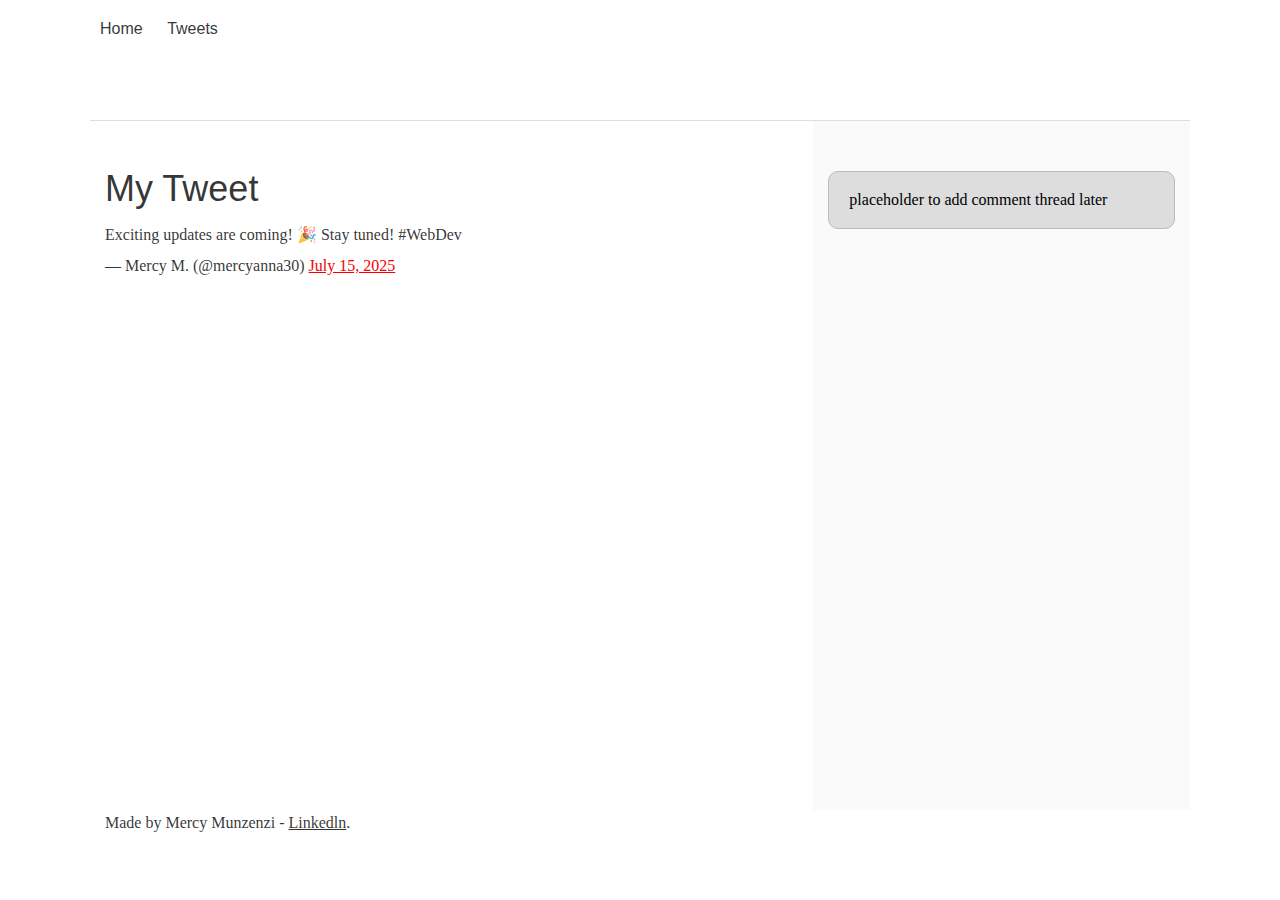
<file: css_basic/tweets.html>
<!DOCTYPE html>
<html lang="en">
<head>
  <meta charset="utf-8">
  <meta name="viewport" content="width=device-width, initial-scale=1.0">
  <title>Personal Portfolio</title>
  <link href="base.css" rel="stylesheet">
  <link href="styles.css" rel="stylesheet">
</head>
<body class="works_on_smartphone" >

  <header>
    <ul>
      <li><a href="index.html">Home</a></li>
      <li><a href="tweets.html">Tweets</a></li>
    </ul>
  </header>

  <main>
    <article>
      <h1>My Tweet</h1>

      <!-- Embedded Tweet -->
      <blockquote class="twitter-tweet">
        <p lang="en" dir="ltr">Exciting updates are coming! 🎉 Stay tuned! #WebDev</p>
        &mdash; Mercy M. (@mercyanna30) 
        <a href="https://x.com/mercyanna30/status/1943024006044495917">July 15, 2025</a>
      </blockquote>
      <script async src="https://platform.twitter.com/widgets.js" charset="utf-8"></script>
    </article>

    <aside>
      <p id="comment">placeholder to add comment thread later</p>
    </aside>
  </main>

  <footer>
    <p>Made by Mercy Munzenzi - <a href="https://www.linkedin.com/in/mercy-munzenzi-183056362/" target="_blank">Linkedln</a>.</p>
  </footer>

</body>
</html>
</file>
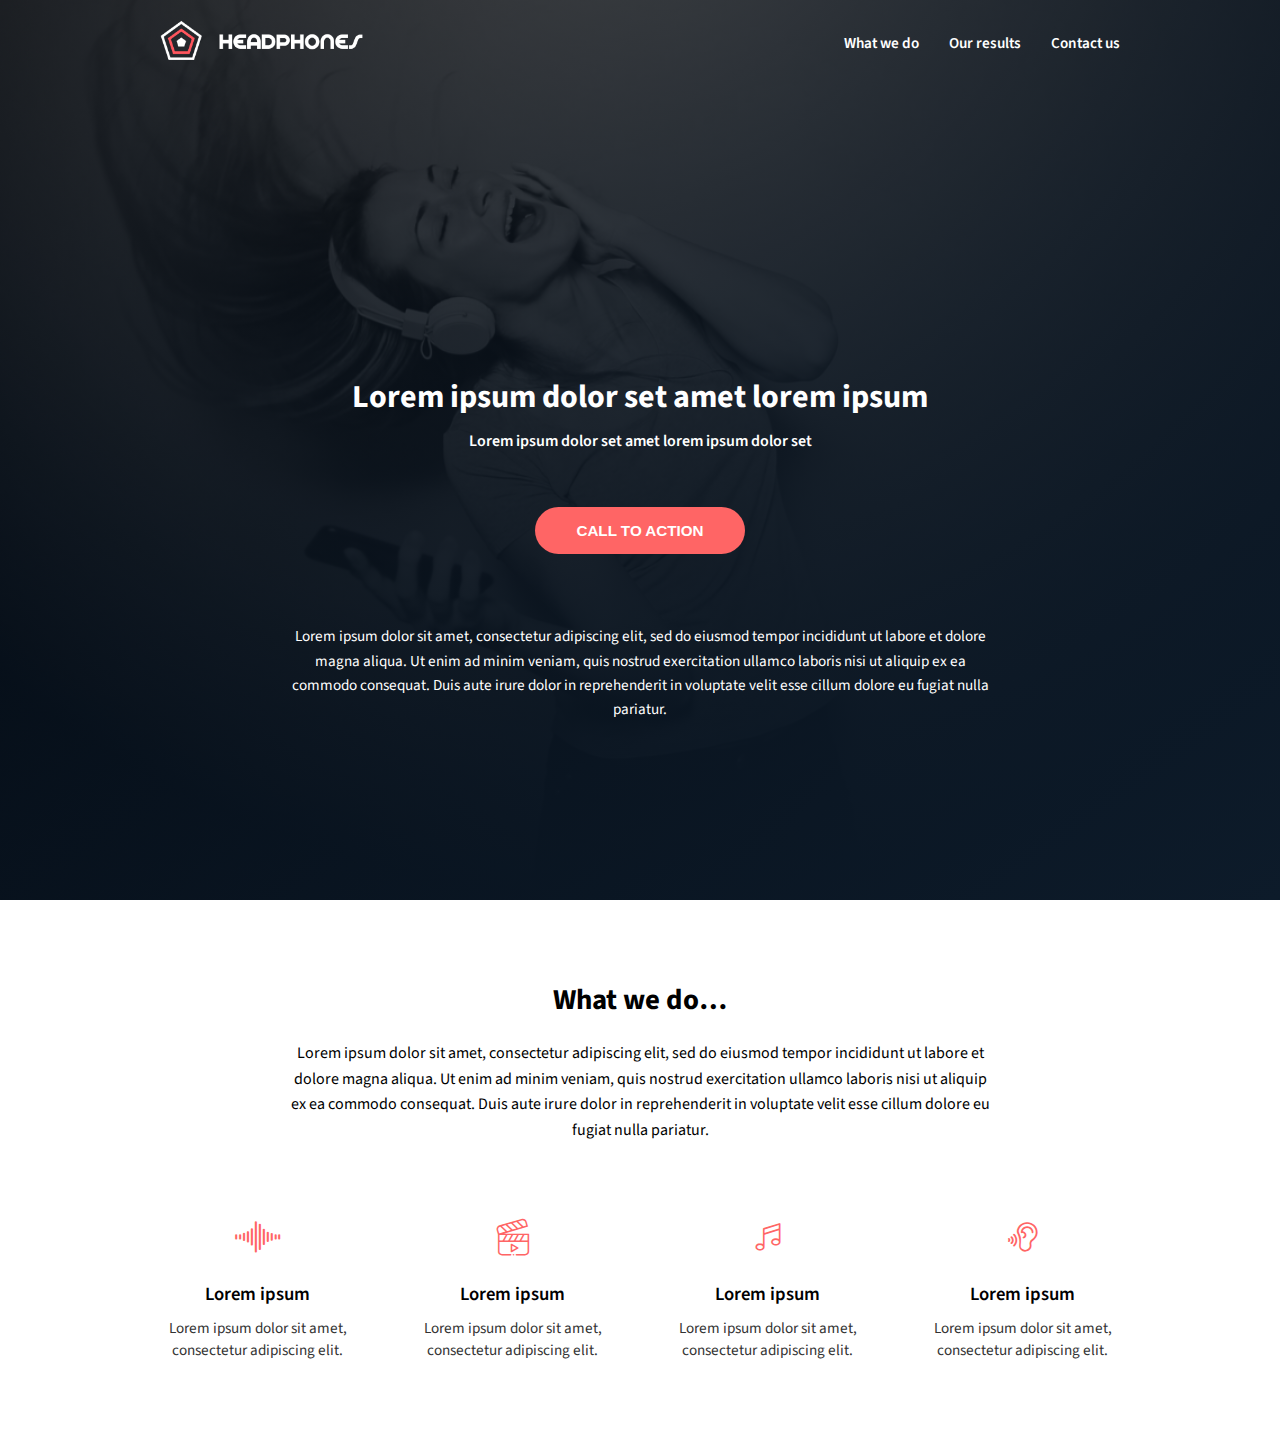
<file: headphones/1-index.html>
<!DOCTYPE html>
<html lang="en">
<head>
  <meta charset="UTF-8" />
  <meta name="viewport" content="width=device-width, initial-scale=1.0" />
  <title>Headphones</title>
  <link rel="stylesheet" href="1-styles.css"/>
  <link href="https://fonts.googleapis.com/css2?family=Source+Sans+Pro:wght@400;600;700&display=swap" rel="stylesheet">
  <link rel="stylesheet" href="https://cdnjs.cloudflare.com/ajax/libs/font-awesome/6.4.0/css/all.min.css">
  <link rel="stylesheet" href="holberton_school-icon/style.css" />

</head>
<body>
  <div class="banner">
    <header class="banner-header">
      <nav class="nav-bar">
           <!-- Hidden checkbox MUST be here to target nav-links -->
           <input type="checkbox" id="menu-toggle" class="menu-toggle" hidden>
           
         <div class="nav-left">
            <label for="menu-toggle" class="hamburger">
                <span></span>
                <span></span>
                <span></span>
            </label>

            <div class="logo">
              <img src="assets/logo_headphones.png" alt="Headphones Logo">
            </div>

          </div>
          <ul class="nav-links">
            <li><a href="#">What we do</a></li>
            <li><a href="#">Our results</a></li>
            <li><a href="#">Contact us</a></li>
          </ul>
      </nav>
    </header>

    <section class="banner-content">
      <h1>Lorem ipsum dolor set amet lorem ipsum</h1>
      <p class="subtext">Lorem ipsum dolor set amet lorem ipsum dolor set</p>
      <button class="cta-btn">Call to Action</button>
      <p class="description">
        Lorem ipsum dolor sit amet, consectetur adipiscing elit, sed do eiusmod tempor incididunt ut 
        labore et dolore magna aliqua. Ut enim ad minim veniam, quis nostrud exercitation ullamco 
        laboris nisi ut aliquip ex ea commodo consequat. Duis aute irure dolor in reprehenderit in 
        voluptate velit esse cillum dolore eu fugiat nulla pariatur.
      </p>
    </section>
  </div>
  <section class="what-we-do">
    <div class="container">
    <h2 class="section-title">What we do…</h2>
    <p class="section-description">
      Lorem ipsum dolor sit amet, consectetur adipiscing elit, sed do eiusmod tempor incididunt ut
      labore et dolore magna aliqua. Ut enim ad minim veniam, quis nostrud exercitation ullamco
      laboris nisi ut aliquip ex ea commodo consequat. Duis aute irure dolor in reprehenderit in
      voluptate velit esse cillum dolore eu fugiat nulla pariatur.
    </p>
    <div class="services">
      <div class="service">
        <span class="holberton_school-icon-ic_sound service-icon"></span>
        <h3>Lorem ipsum</h3>
        <p>Lorem ipsum dolor sit amet, consectetur adipiscing elit.</p>
      </div>
      <div class="service">
        <span class="holberton_school-icon-ic_video service-icon"></span>
        <h3>Lorem ipsum</h3>
        <p>Lorem ipsum dolor sit amet, consectetur adipiscing elit.</p>
      </div>
      <div class="service">
        <span class="holberton_school-icon-ic_music service-icon"></span>
        <h3>Lorem ipsum</h3>
        <p>Lorem ipsum dolor sit amet, consectetur adipiscing elit.</p>
      </div>
      <div class="service">
        <span class="holberton_school-icon-ic_hearing service-icon"></span>
        <h3>Lorem ipsum</h3>
        <p>Lorem ipsum dolor sit amet, consectetur adipiscing elit.</p>
      </div>
    </div>
  </div>
  </section>
</body>
</html>
</file>
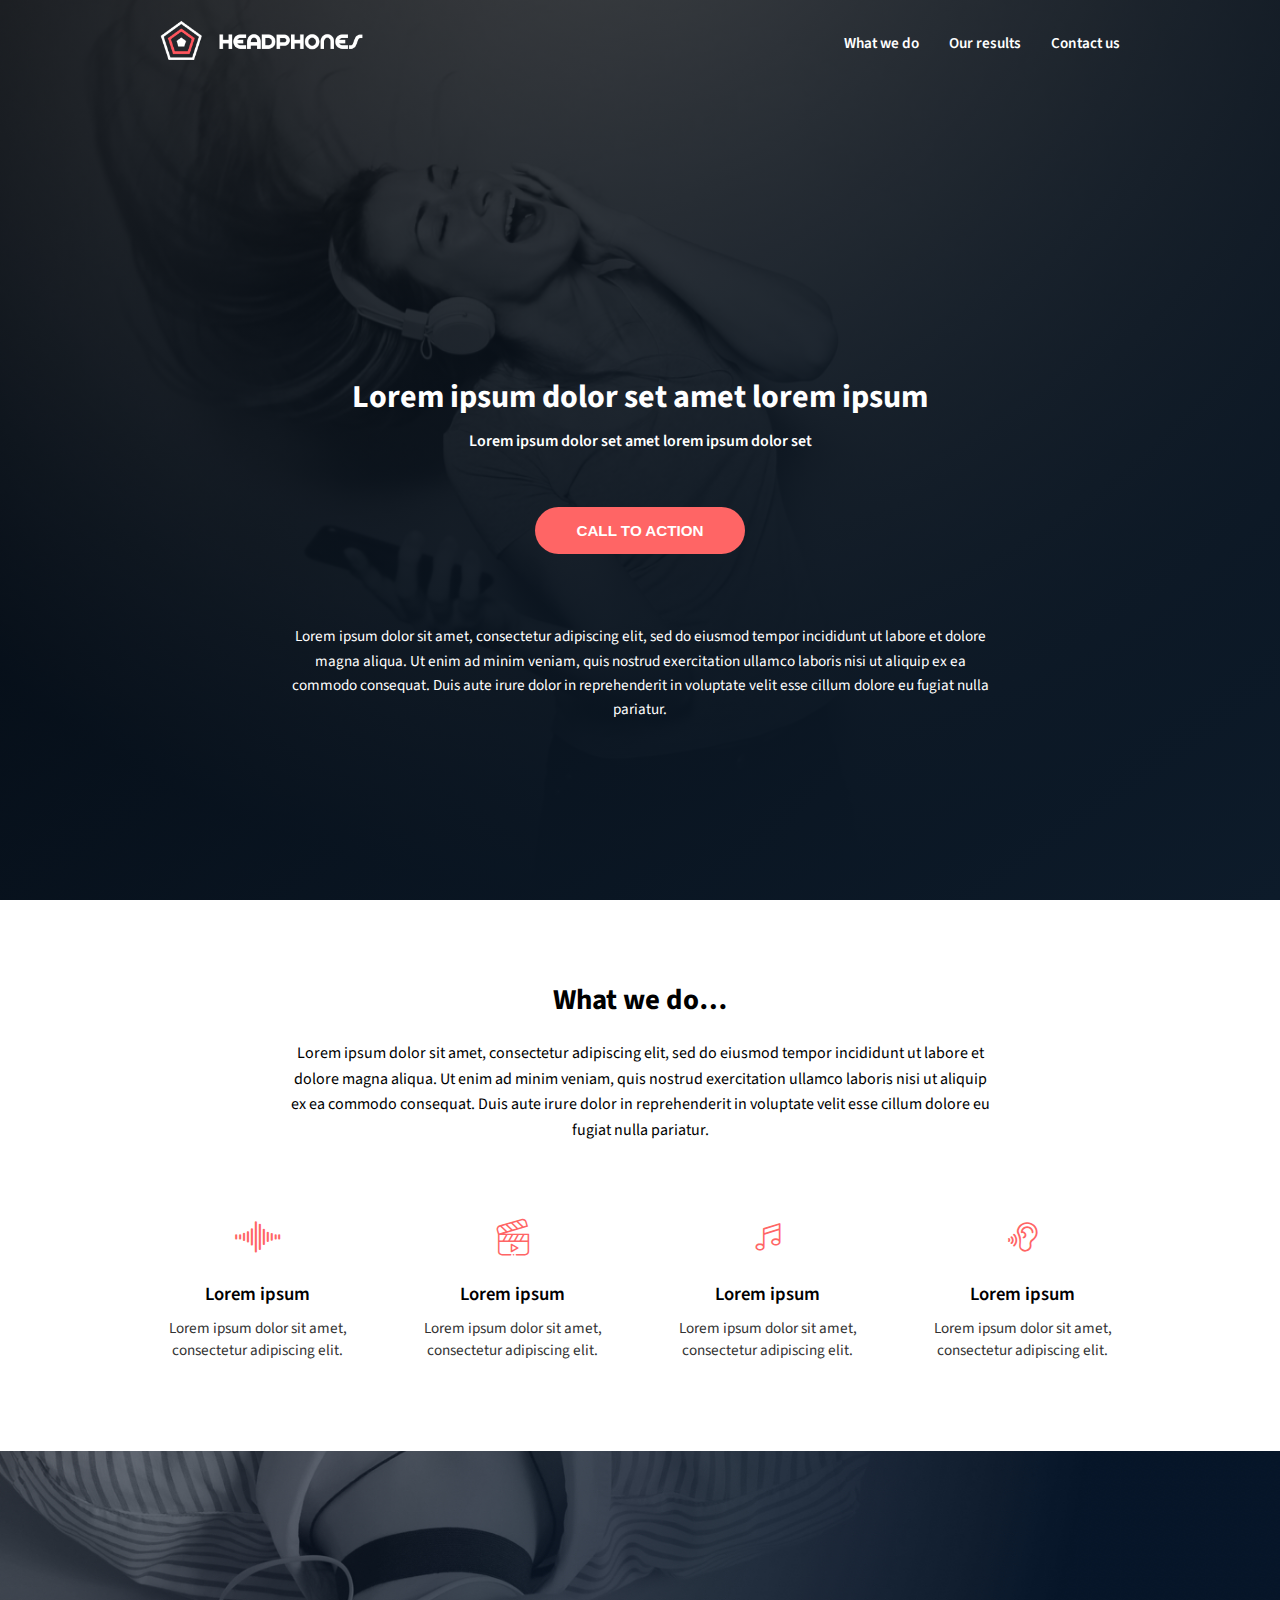
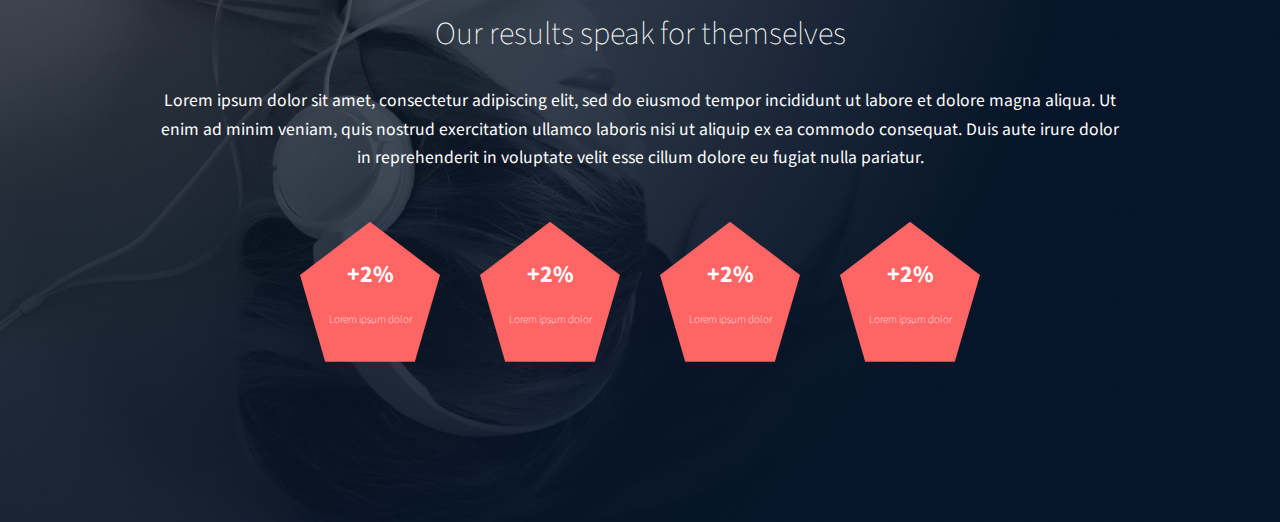
<file: headphones/2-index.html>
<!DOCTYPE html>
<html lang="en">
<head>
  <meta charset="UTF-8" />
  <meta name="viewport" content="width=device-width, initial-scale=1.0" />
  <title>Headphones</title>
  <link rel="stylesheet" href="2-styles.css"/>
  <link href="https://fonts.googleapis.com/css2?family=Source+Sans+Pro:wght@400;600;700&display=swap" rel="stylesheet">
  <link rel="stylesheet" href="https://cdnjs.cloudflare.com/ajax/libs/font-awesome/6.4.0/css/all.min.css">
  <link rel="stylesheet" href="holberton_school-icon/style.css" />

</head>
<body>
  <div class="banner">
    <header class="banner-header">
      <nav class="nav-bar">
           <!-- Hidden checkbox MUST be here to target nav-links -->
           <input type="checkbox" id="menu-toggle" class="menu-toggle" hidden>
           
         <div class="nav-left">
            <label for="menu-toggle" class="hamburger">
                <span></span>
                <span></span>
                <span></span>
            </label>

            <div class="logo">
              <img src="assets/logo_headphones.png" alt="Headphones Logo">
            </div>

          </div>
          <ul class="nav-links">
            <li><a href="#">What we do</a></li>
            <li><a href="#">Our results</a></li>
            <li><a href="#">Contact us</a></li>
          </ul>
      </nav>
    </header>

    <section class="banner-content">
      <h1>Lorem ipsum dolor set amet lorem ipsum</h1>
      <p class="subtext">Lorem ipsum dolor set amet lorem ipsum dolor set</p>
      <button class="cta-btn">Call to Action</button>
      <p class="description">
        Lorem ipsum dolor sit amet, consectetur adipiscing elit, sed do eiusmod tempor incididunt ut 
        labore et dolore magna aliqua. Ut enim ad minim veniam, quis nostrud exercitation ullamco 
        laboris nisi ut aliquip ex ea commodo consequat. Duis aute irure dolor in reprehenderit in 
        voluptate velit esse cillum dolore eu fugiat nulla pariatur.
      </p>
    </section>
  </div>
  <!-- ======= WHAT WE DO ======-->
  <section class="what-we-do">
    <div class="container">
    <h2 class="section-title">What we do…</h2>
    <p class="section-description">
      Lorem ipsum dolor sit amet, consectetur adipiscing elit, sed do eiusmod tempor incididunt ut
      labore et dolore magna aliqua. Ut enim ad minim veniam, quis nostrud exercitation ullamco
      laboris nisi ut aliquip ex ea commodo consequat. Duis aute irure dolor in reprehenderit in
      voluptate velit esse cillum dolore eu fugiat nulla pariatur.
    </p>
    <div class="services">
      <div class="service">
        <span class="holberton_school-icon-ic_sound service-icon"></span>
        <h3>Lorem ipsum</h3>
        <p>Lorem ipsum dolor sit amet, consectetur adipiscing elit.</p>
      </div>
      <div class="service">
        <span class="holberton_school-icon-ic_video service-icon"></span>
        <h3>Lorem ipsum</h3>
        <p>Lorem ipsum dolor sit amet, consectetur adipiscing elit.</p>
      </div>
      <div class="service">
        <span class="holberton_school-icon-ic_music service-icon"></span>
        <h3>Lorem ipsum</h3>
        <p>Lorem ipsum dolor sit amet, consectetur adipiscing elit.</p>
      </div>
      <div class="service">
        <span class="holberton_school-icon-ic_hearing service-icon"></span>
        <h3>Lorem ipsum</h3>
        <p>Lorem ipsum dolor sit amet, consectetur adipiscing elit.</p>
      </div>
    </div>
  </div>
  </section>

  <!-- ======= OUR RESULTS -SECTION ==== -->
   <section class="results-section">
        <div class="results-overlay">
            <h2>Our results speak for themselves</h2>
            <p class="description">
                Lorem ipsum dolor sit amet, consectetur adipiscing elit, sed do eiusmod tempor incididunt ut 
                labore et dolore magna aliqua. Ut enim ad minim veniam, quis nostrud exercitation ullamco 
                laboris nisi ut aliquip ex ea commodo consequat. Duis aute irure dolor in reprehenderit in 
                voluptate velit esse cillum dolore eu fugiat nulla pariatur.
            </p>

        <div class="results-metrics">
            <div class="pentagon">
                <span class="percent">+2%</span>
                <span class="label">Lorem ipsum dolor</span>
            </div>
            <div class="pentagon">
                <span class="percent">+2%</span>
                <span class="label">Lorem ipsum dolor</span>
            </div>
            <div class="pentagon">
                <span class="percent">+2%</span>
                <span class="label">Lorem ipsum dolor</span>
            </div>
            <div class="pentagon">
                <span class="percent">+2%</span>
                <span class="label">Lorem ipsum dolor</span>
            </div>
        </div>
        </div>
    </section>
</body>
</html>
</file>
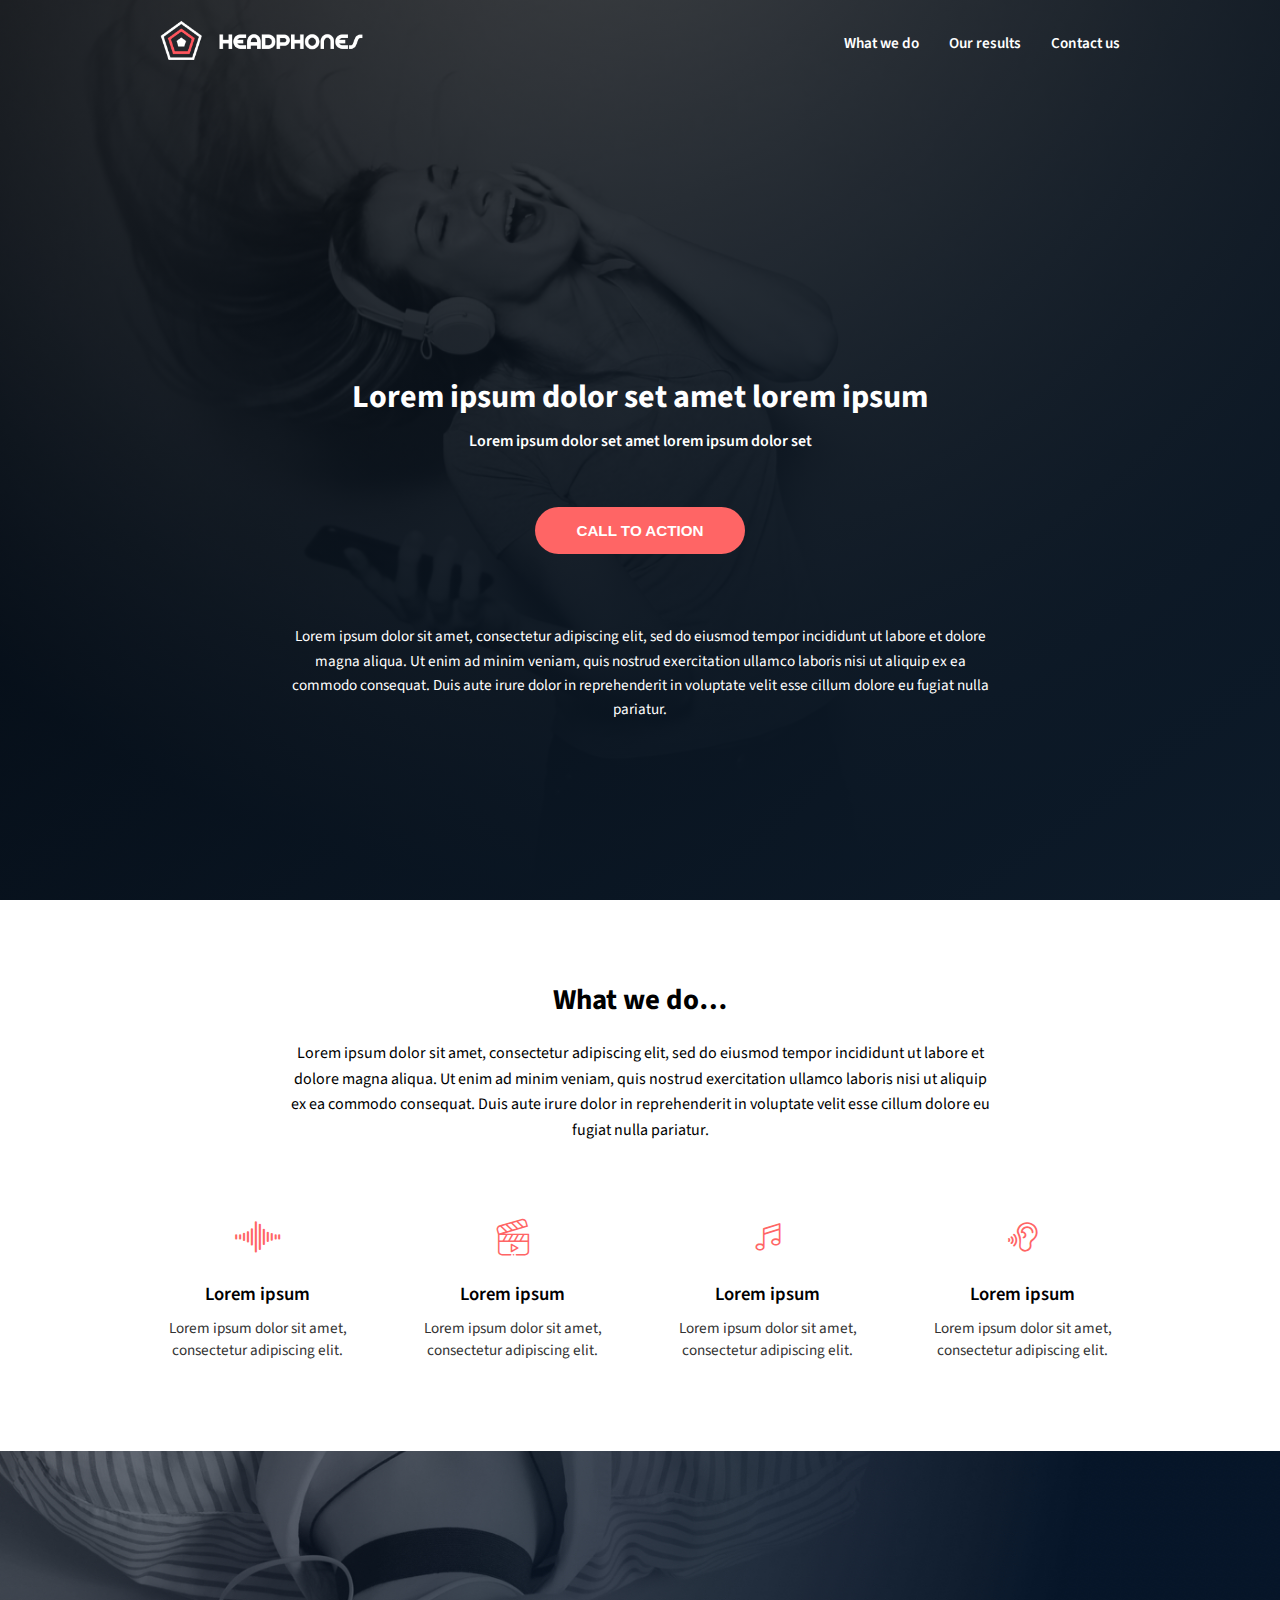
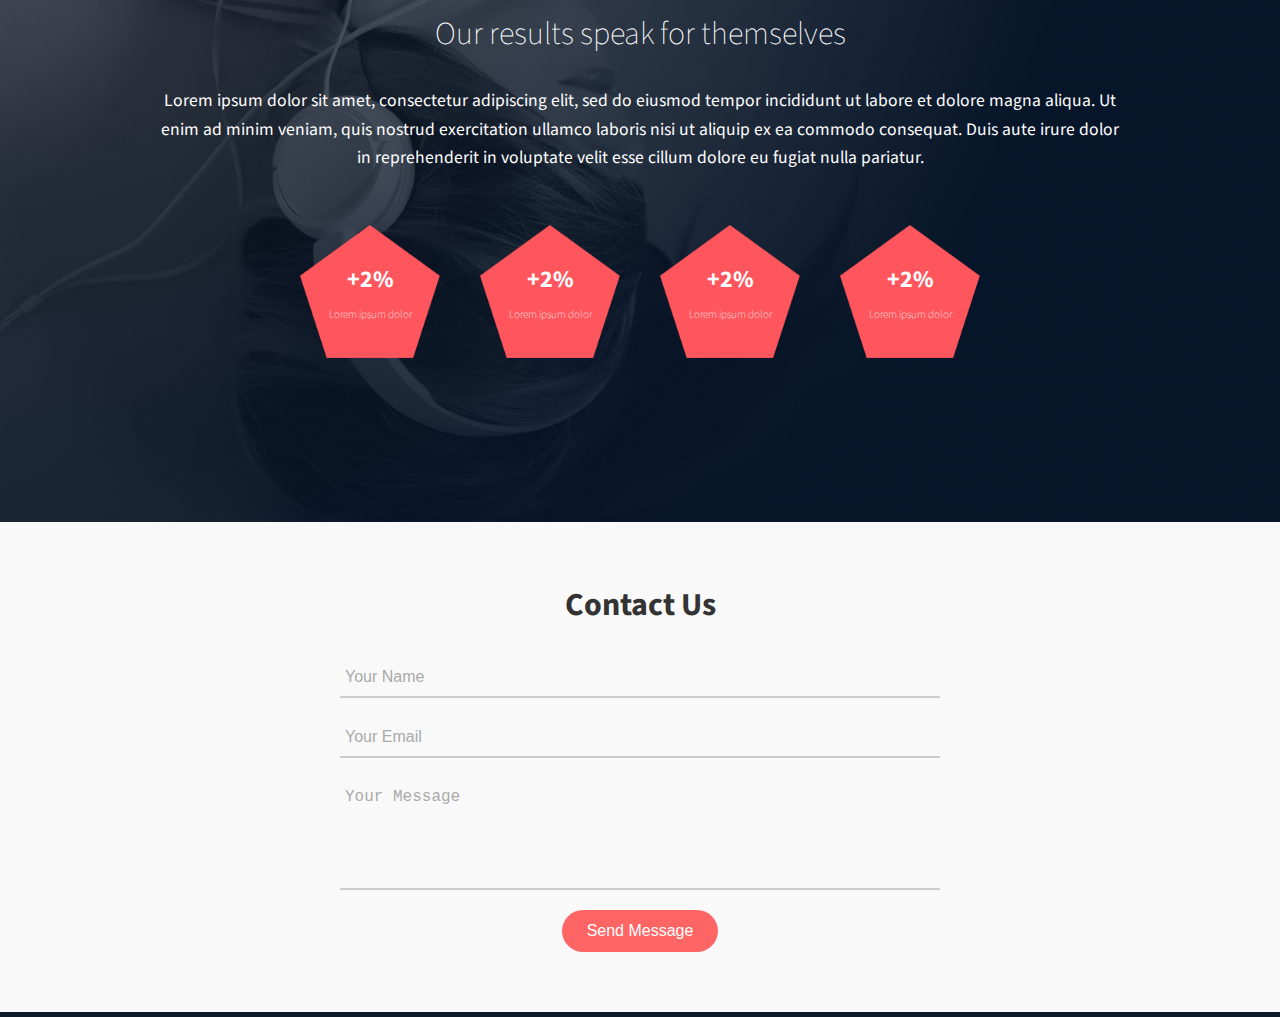
<file: headphones/3-index.html>
<!DOCTYPE html>
<html lang="en">
<head>
  <meta charset="UTF-8" />
  <meta name="viewport" content="width=device-width, initial-scale=1.0" />
  <title>Headphones</title>
  <link rel="stylesheet" href="3-styles.css"/>
  <link href="https://fonts.googleapis.com/css2?family=Source+Sans+Pro:wght@400;600;700&display=swap" rel="stylesheet">
  <link rel="stylesheet" href="https://cdnjs.cloudflare.com/ajax/libs/font-awesome/6.4.0/css/all.min.css">
  <link rel="stylesheet" href="holberton_school-icon/style.css" />

</head>
<body>
  <div class="banner">
    <header class="banner-header">
      <nav class="nav-bar">
           <!-- Hidden checkbox MUST be here to target nav-links -->
           <input type="checkbox" id="menu-toggle" class="menu-toggle" hidden>
           
         <div class="nav-left">
            <label for="menu-toggle" class="hamburger">
                <span></span>
                <span></span>
                <span></span>
            </label>

            <div class="logo">
              <img src="assets/logo_headphones.png" alt="Headphones Logo">
            </div>

          </div>
          <ul class="nav-links">
            <li><a href="#">What we do</a></li>
            <li><a href="#">Our results</a></li>
            <li><a href="#">Contact us</a></li>
          </ul>
      </nav>
    </header>

    <section class="banner-content">
      <h1>Lorem ipsum dolor set amet lorem ipsum</h1>
      <p class="subtext">Lorem ipsum dolor set amet lorem ipsum dolor set</p>
      <button class="cta-btn">Call to Action</button>
      <p class="description">
        Lorem ipsum dolor sit amet, consectetur adipiscing elit, sed do eiusmod tempor incididunt ut 
        labore et dolore magna aliqua. Ut enim ad minim veniam, quis nostrud exercitation ullamco 
        laboris nisi ut aliquip ex ea commodo consequat. Duis aute irure dolor in reprehenderit in 
        voluptate velit esse cillum dolore eu fugiat nulla pariatur.
      </p>
    </section>
  </div>
  <!-- ======= WHAT WE DO ======-->
  <section class="what-we-do">
    <div class="container">
    <h2 class="section-title">What we do…</h2>
    <p class="section-description">
      Lorem ipsum dolor sit amet, consectetur adipiscing elit, sed do eiusmod tempor incididunt ut
      labore et dolore magna aliqua. Ut enim ad minim veniam, quis nostrud exercitation ullamco
      laboris nisi ut aliquip ex ea commodo consequat. Duis aute irure dolor in reprehenderit in
      voluptate velit esse cillum dolore eu fugiat nulla pariatur.
    </p>
    <div class="services">
      <div class="service">
        <span class="holberton_school-icon-ic_sound service-icon"></span>
        <h3>Lorem ipsum</h3>
        <p>Lorem ipsum dolor sit amet, consectetur adipiscing elit.</p>
      </div>
      <div class="service">
        <span class="holberton_school-icon-ic_video service-icon"></span>
        <h3>Lorem ipsum</h3>
        <p>Lorem ipsum dolor sit amet, consectetur adipiscing elit.</p>
      </div>
      <div class="service">
        <span class="holberton_school-icon-ic_music service-icon"></span>
        <h3>Lorem ipsum</h3>
        <p>Lorem ipsum dolor sit amet, consectetur adipiscing elit.</p>
      </div>
      <div class="service">
        <span class="holberton_school-icon-ic_hearing service-icon"></span>
        <h3>Lorem ipsum</h3>
        <p>Lorem ipsum dolor sit amet, consectetur adipiscing elit.</p>
      </div>
    </div>
  </div>
  </section>

  <!-- ======= OUR RESULTS -SECTION ==== -->
   <section class="results-section">
        <div class="results-overlay">
            <h2>Our results speak for themselves</h2>
            <p class="description">
                Lorem ipsum dolor sit amet, consectetur adipiscing elit, sed do eiusmod tempor incididunt ut 
                labore et dolore magna aliqua. Ut enim ad minim veniam, quis nostrud exercitation ullamco 
                laboris nisi ut aliquip ex ea commodo consequat. Duis aute irure dolor in reprehenderit in 
                voluptate velit esse cillum dolore eu fugiat nulla pariatur.
            </p>

        <div class="results-metrics">
            <div class="pentagon">
                <img src="assets/pentagone.png" alt="Pentagon background">
                <div class="overlay-text">
                    <span class="percent">+2%</span>
                    <span class="label">Lorem ipsum dolor</span>
                </div>
            </div>

            <div class="pentagon">
                <img src="assets/pentagone.png" alt="Pentagon background">
                <div class="overlay-text">
                    <span class="percent">+2%</span>
                    <span class="label">Lorem ipsum dolor</span>
                </div>
            </div>

            <div class="pentagon">
                <img src="assets/pentagone.png" alt="Pentagon background">
                <div class="overlay-text">
                    <span class="percent">+2%</span>
                    <span class="label">Lorem ipsum dolor</span>
                </div>
            </div>

            <div class="pentagon">
                <img src="assets/pentagone.png" alt="Pentagon background">
                <div class="overlay-text">
                    <span class="percent">+2%</span>
                    <span class="label">Lorem ipsum dolor</span>
                </div>
            </div>
        </div>
        </div>
    </section>
    <!-- ======= CONTACT US -SECTION ==== -->
     <section class="contact-us">
  <div class="contact-container">
    <h2>Contact Us</h2>
    <form class="contact-form">
      <input type="text" name="name" placeholder="Your Name" required>
      <input type="email" name="email" placeholder="Your Email" required>
      <textarea name="message" placeholder="Your Message" rows="5" required></textarea>
      <button type="submit" class="cta-button">Send Message</button>
    </form>
  </div>
</section>
</body>
</html>
</file>
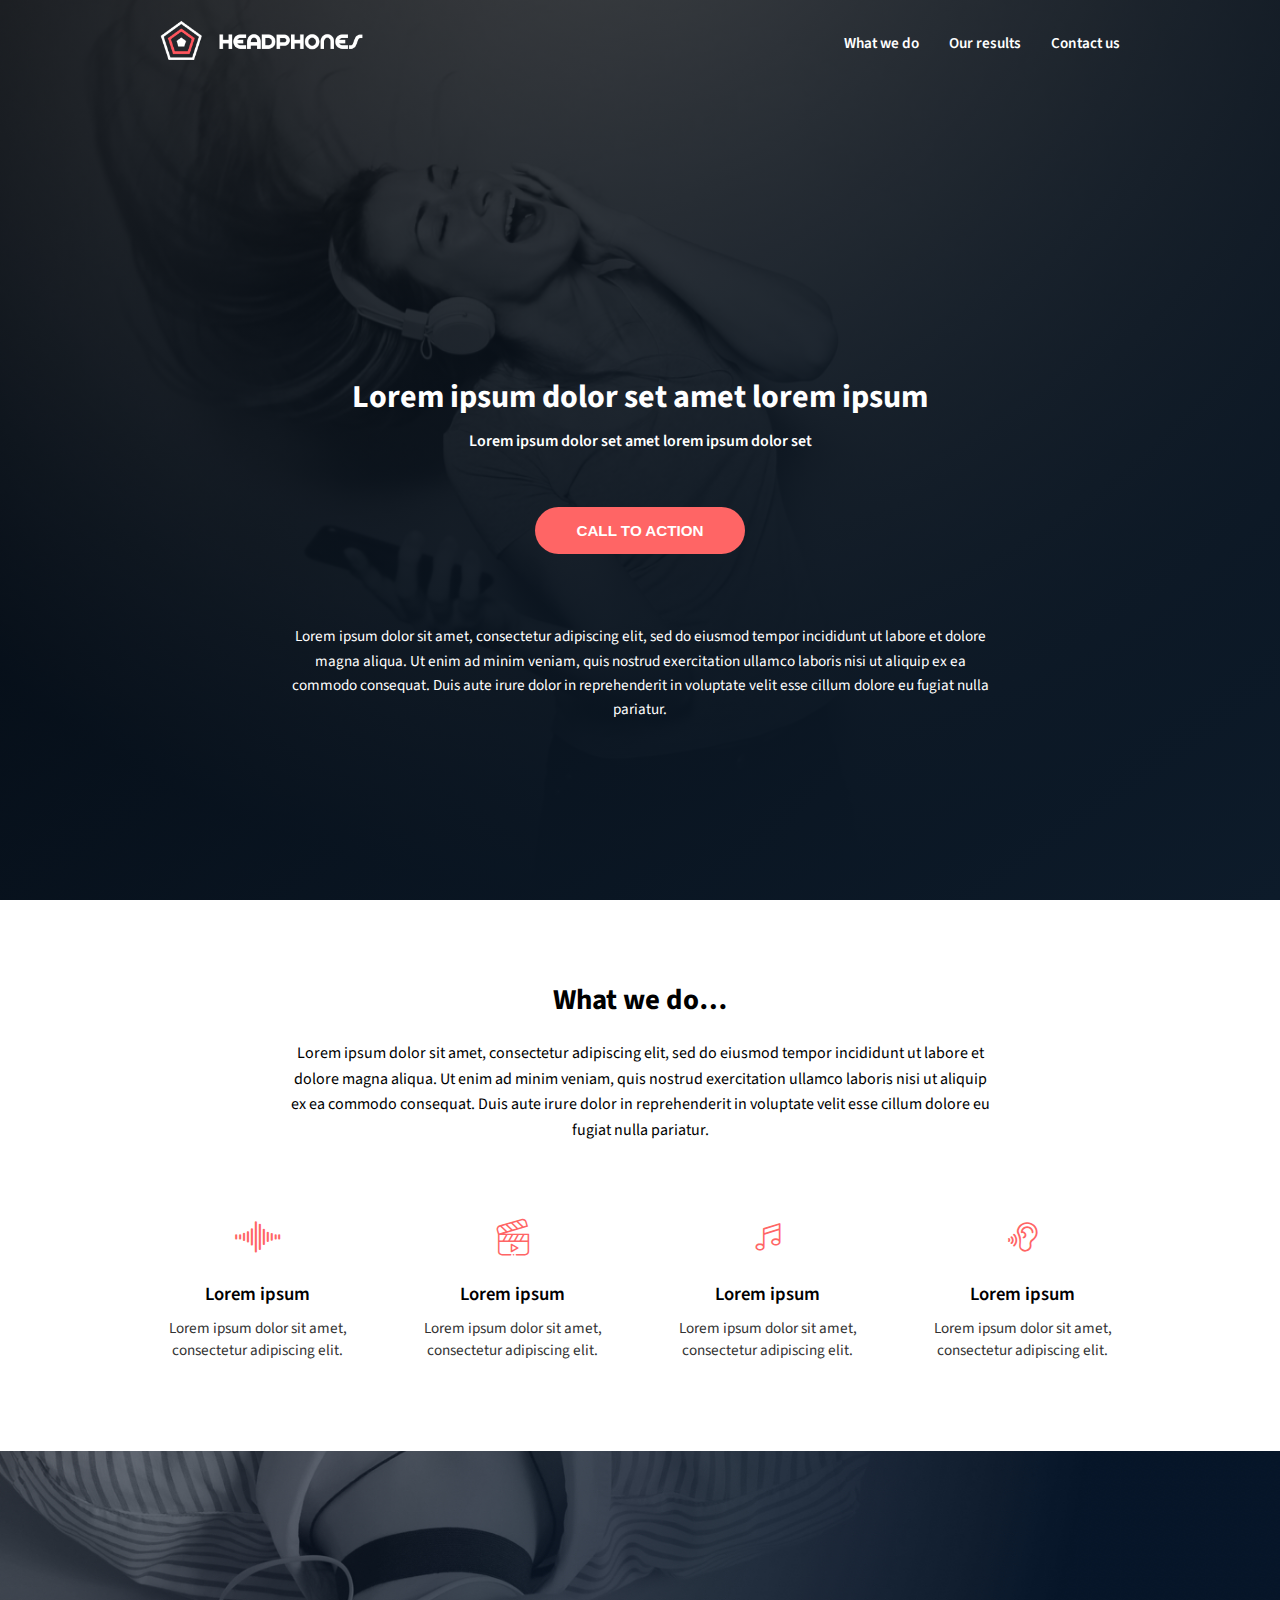
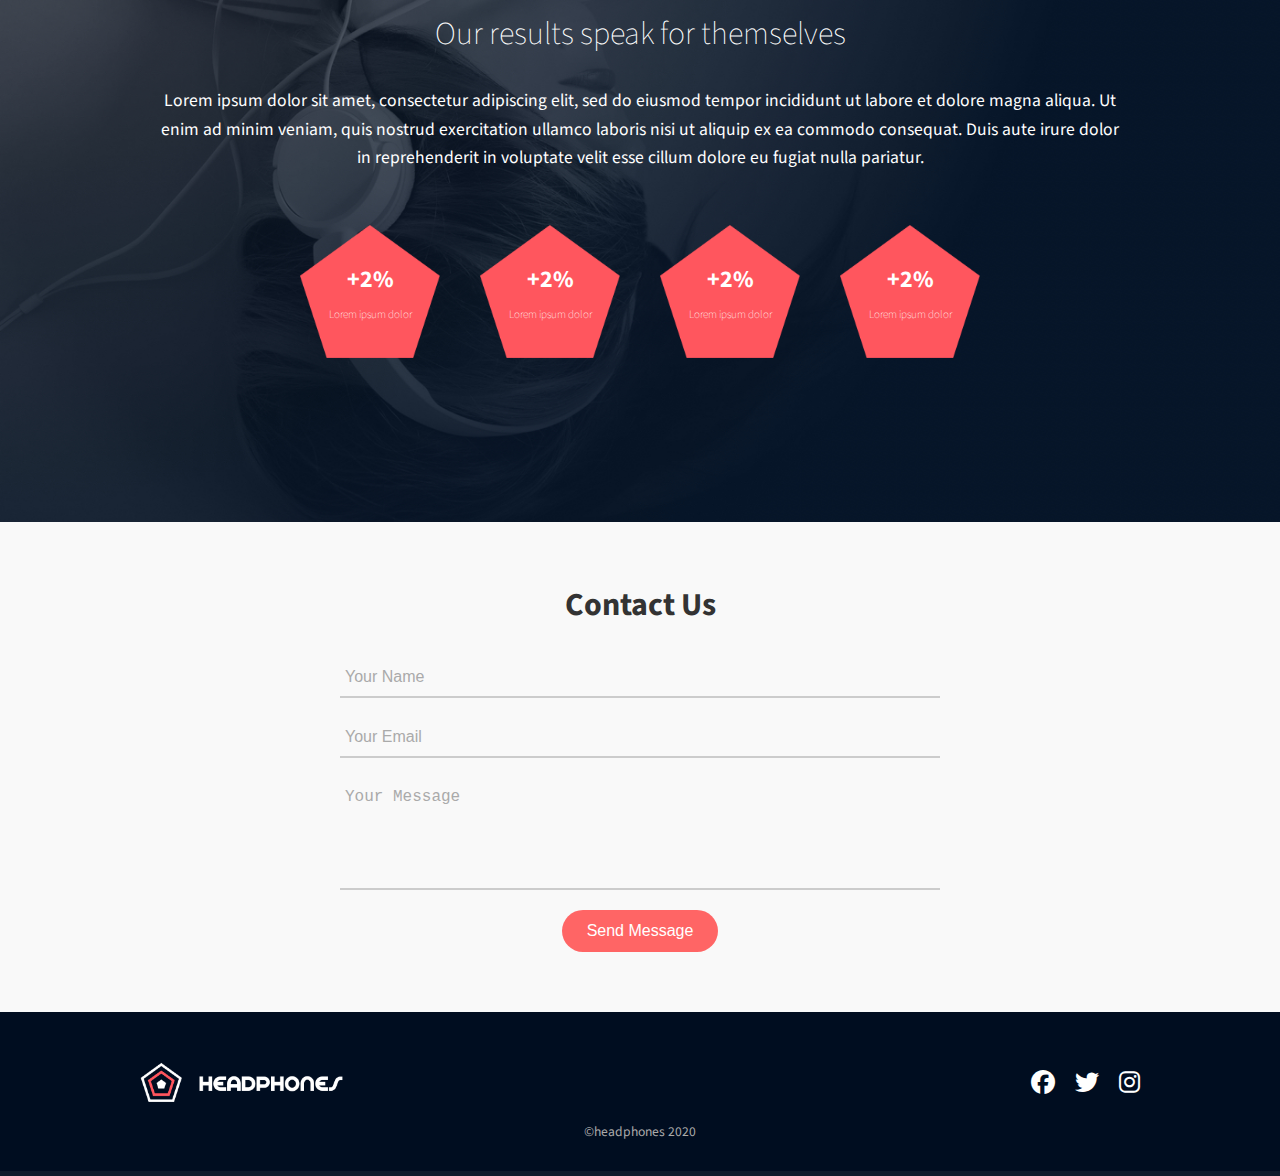
<file: headphones/4-index.html>
<!DOCTYPE html>
<html lang="en">
<head>
  <meta charset="UTF-8" />
  <meta name="viewport" content="width=device-width, initial-scale=1.0" />
  <title>Headphones</title>
  <link rel="stylesheet" href="4-styles.css"/>
  <link href="https://fonts.googleapis.com/css2?family=Source+Sans+Pro:wght@400;600;700&display=swap" rel="stylesheet">
  <link rel="stylesheet" href="https://cdnjs.cloudflare.com/ajax/libs/font-awesome/6.4.0/css/all.min.css">
  <link rel="stylesheet" href="holberton_school-icon/style.css" />

</head>
<body>
  <div class="banner">
    <header class="banner-header">
      <nav class="nav-bar">
           <!-- Hidden checkbox MUST be here to target nav-links -->
           <input type="checkbox" id="menu-toggle" class="menu-toggle" hidden>
           
         <div class="nav-left">
            <label for="menu-toggle" class="hamburger">
                <span></span>
                <span></span>
                <span></span>
            </label>

            <div class="logo">
              <img src="assets/logo_headphones.png" alt="Headphones Logo">
            </div>

          </div>
          <ul class="nav-links">
            <li><a href="#">What we do</a></li>
            <li><a href="#">Our results</a></li>
            <li><a href="#">Contact us</a></li>
          </ul>
      </nav>
    </header>

    <section class="banner-content">
      <h1>Lorem ipsum dolor set amet lorem ipsum</h1>
      <p class="subtext">Lorem ipsum dolor set amet lorem ipsum dolor set</p>
      <button class="cta-btn">Call to Action</button>
      <p class="description">
        Lorem ipsum dolor sit amet, consectetur adipiscing elit, sed do eiusmod tempor incididunt ut 
        labore et dolore magna aliqua. Ut enim ad minim veniam, quis nostrud exercitation ullamco 
        laboris nisi ut aliquip ex ea commodo consequat. Duis aute irure dolor in reprehenderit in 
        voluptate velit esse cillum dolore eu fugiat nulla pariatur.
      </p>
    </section>
  </div>
  <!-- ======= WHAT WE DO ======-->
  <section class="what-we-do">
    <div class="container">
    <h2 class="section-title">What we do…</h2>
    <p class="section-description">
      Lorem ipsum dolor sit amet, consectetur adipiscing elit, sed do eiusmod tempor incididunt ut
      labore et dolore magna aliqua. Ut enim ad minim veniam, quis nostrud exercitation ullamco
      laboris nisi ut aliquip ex ea commodo consequat. Duis aute irure dolor in reprehenderit in
      voluptate velit esse cillum dolore eu fugiat nulla pariatur.
    </p>
    <div class="services">
      <div class="service">
        <span class="holberton_school-icon-ic_sound service-icon"></span>
        <h3>Lorem ipsum</h3>
        <p>Lorem ipsum dolor sit amet, consectetur adipiscing elit.</p>
      </div>
      <div class="service">
        <span class="holberton_school-icon-ic_video service-icon"></span>
        <h3>Lorem ipsum</h3>
        <p>Lorem ipsum dolor sit amet, consectetur adipiscing elit.</p>
      </div>
      <div class="service">
        <span class="holberton_school-icon-ic_music service-icon"></span>
        <h3>Lorem ipsum</h3>
        <p>Lorem ipsum dolor sit amet, consectetur adipiscing elit.</p>
      </div>
      <div class="service">
        <span class="holberton_school-icon-ic_hearing service-icon"></span>
        <h3>Lorem ipsum</h3>
        <p>Lorem ipsum dolor sit amet, consectetur adipiscing elit.</p>
      </div>
    </div>
  </div>
  </section>

  <!-- ======= OUR RESULTS -SECTION ==== -->
   <section class="results-section">
        <div class="results-overlay">
            <h2>Our results speak for themselves</h2>
            <p class="description">
                Lorem ipsum dolor sit amet, consectetur adipiscing elit, sed do eiusmod tempor incididunt ut 
                labore et dolore magna aliqua. Ut enim ad minim veniam, quis nostrud exercitation ullamco 
                laboris nisi ut aliquip ex ea commodo consequat. Duis aute irure dolor in reprehenderit in 
                voluptate velit esse cillum dolore eu fugiat nulla pariatur.
            </p>

        <div class="results-metrics">
            <div class="pentagon">
                <img src="assets/pentagone.png" alt="Pentagon background">
                <div class="overlay-text">
                    <span class="percent">+2%</span>
                    <span class="label">Lorem ipsum dolor</span>
                </div>
            </div>

            <div class="pentagon">
                <img src="assets/pentagone.png" alt="Pentagon background">
                <div class="overlay-text">
                    <span class="percent">+2%</span>
                    <span class="label">Lorem ipsum dolor</span>
                </div>
            </div>

            <div class="pentagon">
                <img src="assets/pentagone.png" alt="Pentagon background">
                <div class="overlay-text">
                    <span class="percent">+2%</span>
                    <span class="label">Lorem ipsum dolor</span>
                </div>
            </div>

            <div class="pentagon">
                <img src="assets/pentagone.png" alt="Pentagon background">
                <div class="overlay-text">
                    <span class="percent">+2%</span>
                    <span class="label">Lorem ipsum dolor</span>
                </div>
            </div>
        </div>
        </div>
    </section>
    <!-- ======= CONTACT US -SECTION ==== -->
     <section class="contact-us">
  <div class="contact-container">
    <h2>Contact Us</h2>
    <form class="contact-form">
      <input type="text" name="name" placeholder="Your Name" required>
      <input type="email" name="email" placeholder="Your Email" required>
      <textarea name="message" placeholder="Your Message" rows="5" required></textarea>
      <button type="submit" class="cta-button">Send Message</button>
    </form>
  </div>
</section>
 <footer class="footer-section">
        <section class="footer-content">
            <div class="footer-top">
                <img class="footer-logo" src="assets/logo_headphones.png" alt="logo" />
                <div class="social-icons">
                    <i class="fa-brands fa-facebook"></i>
                    <i class="fa-brands fa-twitter"></i>
                    <i class="fa-brands fa-instagram"></i>
                </div>
            </div>
            <p class="footer-copy">©headphones 2020</p>
        </section>
    </footer>
</body>
</html>
</file>
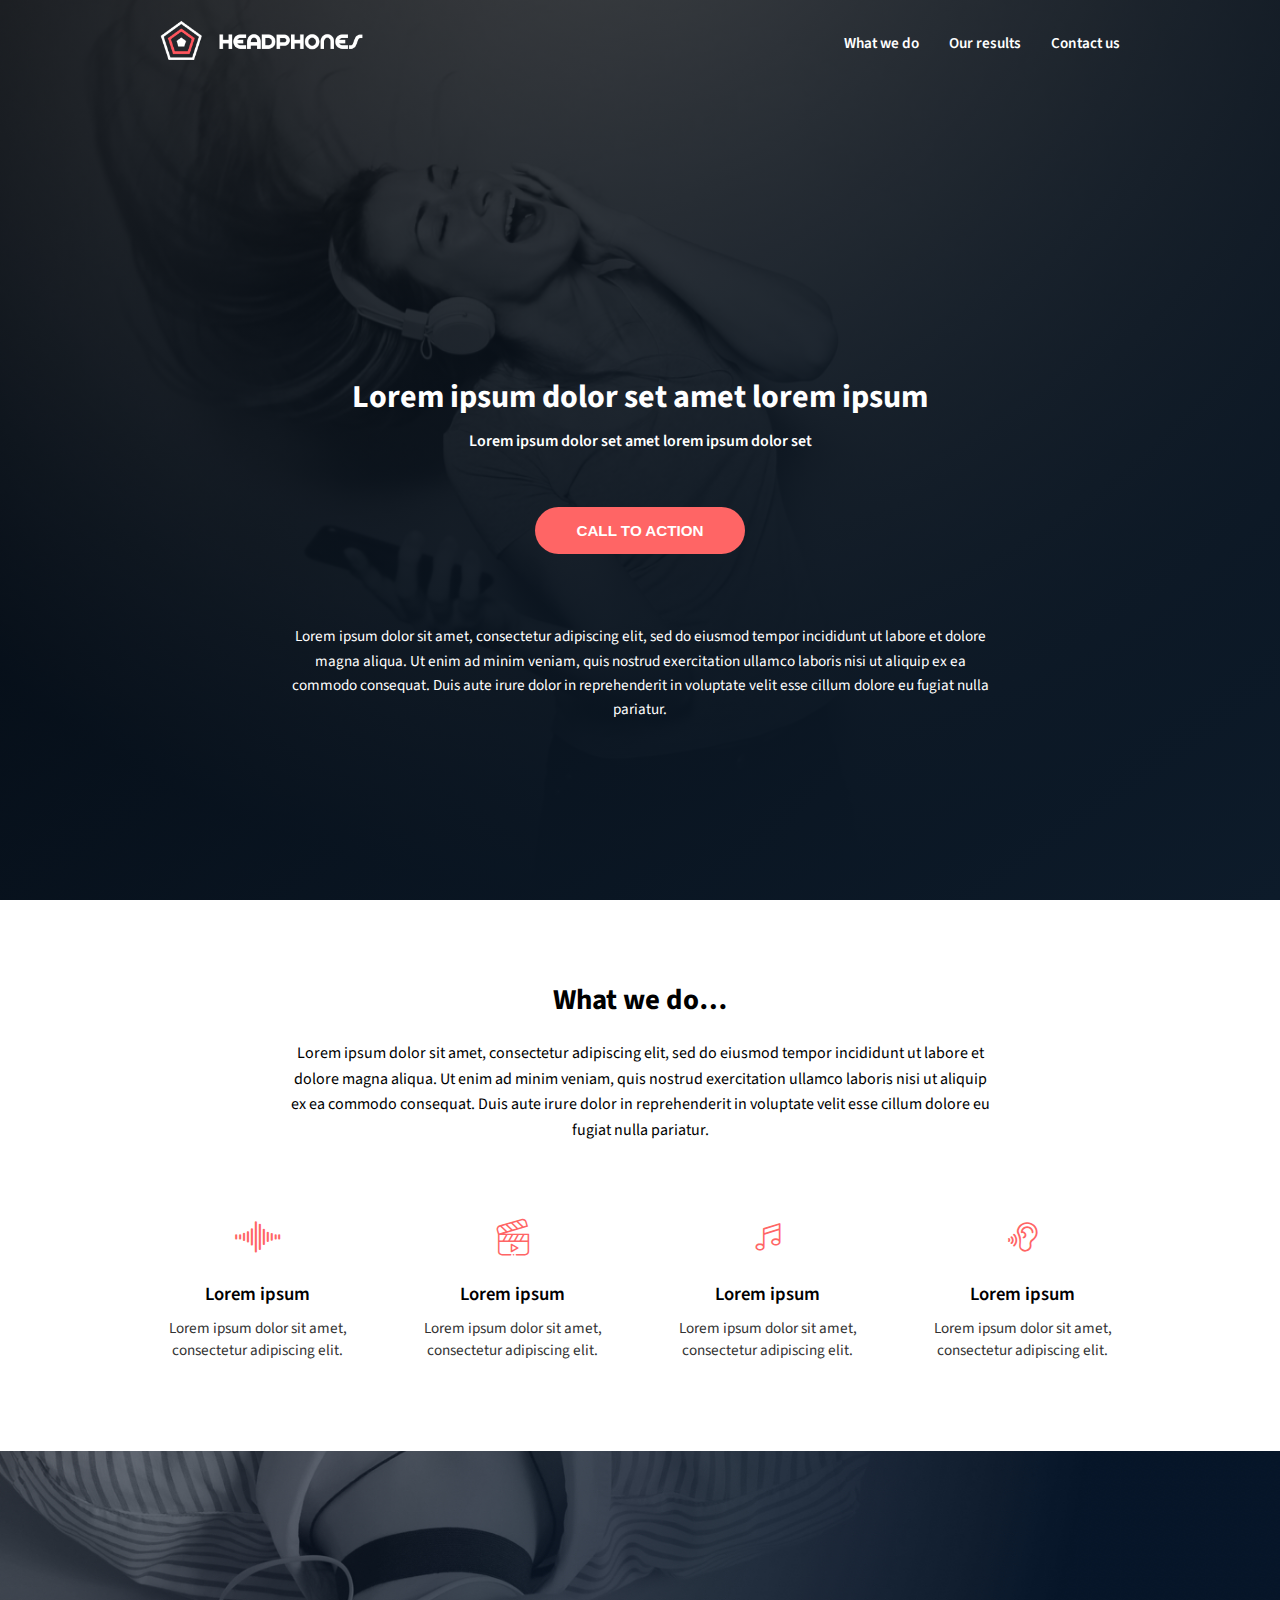
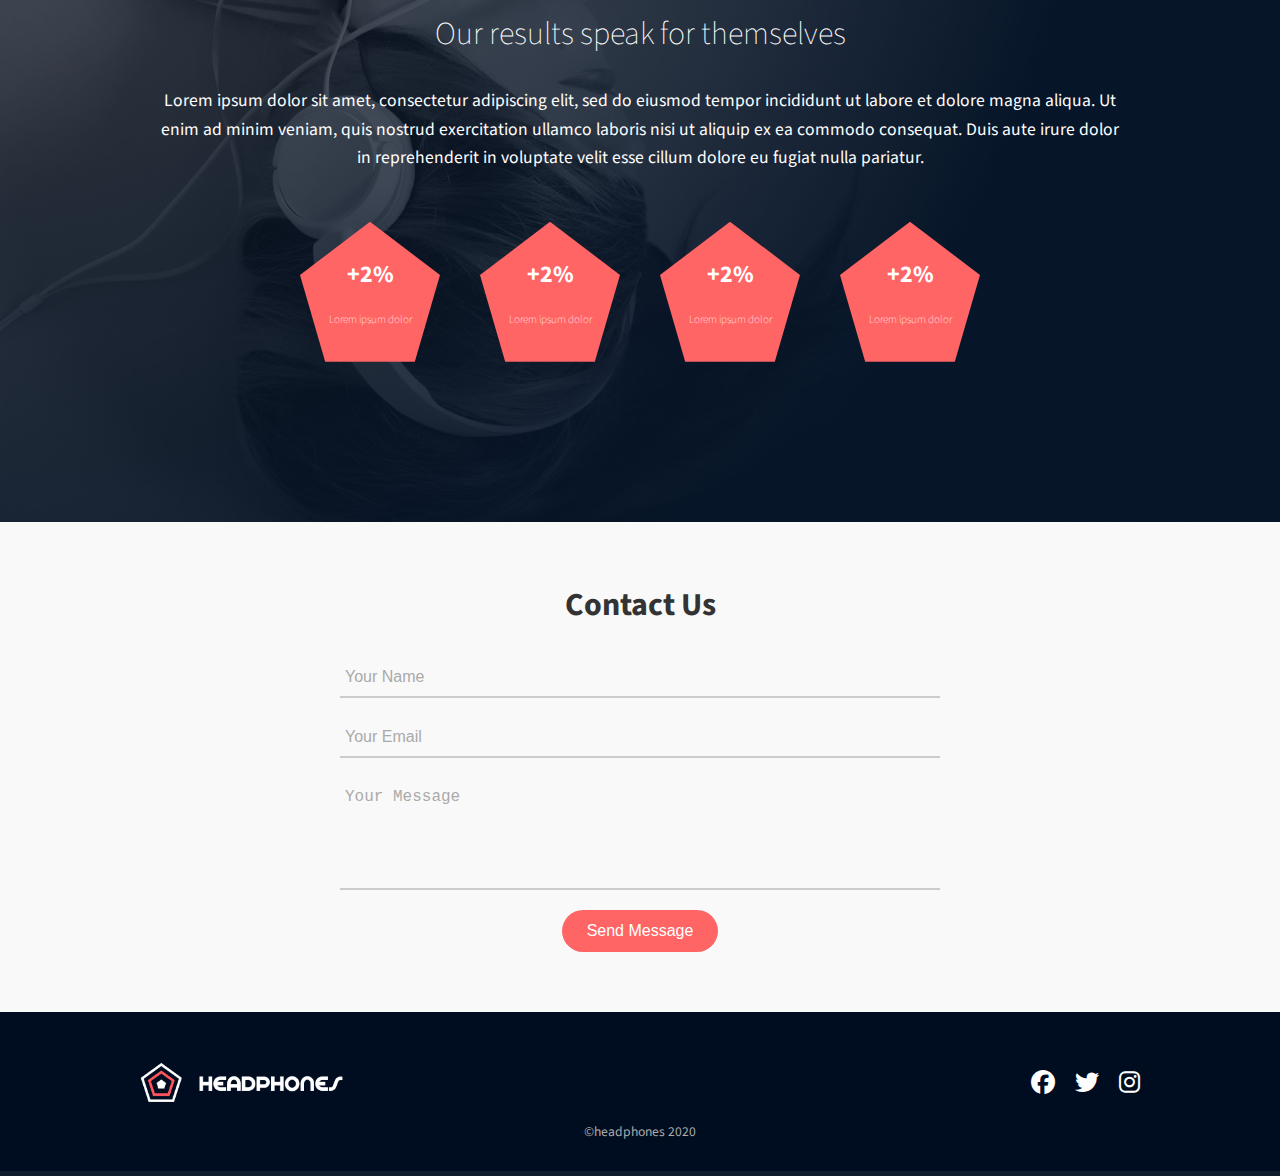
<file: headphones/6-index.html>
<!DOCTYPE html>
<html lang="en">
<head>
  <meta charset="UTF-8" />
  <meta name="viewport" content="width=device-width, initial-scale=1.0" />
  <title>Headphones</title>
  <link rel="stylesheet" href="6-styles.css"/>
  <link href="https://fonts.googleapis.com/css2?family=Source+Sans+Pro:wght@400;600;700&display=swap" rel="stylesheet">
  <link rel="stylesheet" href="https://cdnjs.cloudflare.com/ajax/libs/font-awesome/6.4.0/css/all.min.css">
  <link rel="stylesheet" href="holberton_school-icon/style.css" />

</head>
<body>
  <div class="banner">
    <header class="banner-header">
      <nav class="nav-bar">
           <!-- Hidden checkbox MUST be here to target nav-links -->
           <input type="checkbox" id="menu-toggle" class="menu-toggle" hidden>
           
         <div class="nav-left">
            <label for="menu-toggle" class="hamburger">
                <span></span>
                <span></span>
                <span></span>
            </label>

            <div class="logo">
              <img src="assets/logo_headphones.png" alt="Headphones Logo">
            </div>

          </div>
          <ul class="nav-links">
            <li><a href="#">What we do</a></li>
            <li><a href="#">Our results</a></li>
            <li><a href="#">Contact us</a></li>
          </ul>
      </nav>
    </header>

    <section class="banner-content">
      <h1>Lorem ipsum dolor set amet lorem ipsum</h1>
      <p class="subtext">Lorem ipsum dolor set amet lorem ipsum dolor set</p>
      <button class="cta-btn">Call to Action</button>
      <p class="description">
        Lorem ipsum dolor sit amet, consectetur adipiscing elit, sed do eiusmod tempor incididunt ut 
        labore et dolore magna aliqua. Ut enim ad minim veniam, quis nostrud exercitation ullamco 
        laboris nisi ut aliquip ex ea commodo consequat. Duis aute irure dolor in reprehenderit in 
        voluptate velit esse cillum dolore eu fugiat nulla pariatur.
      </p>
    </section>
  </div>
  <!-- ======= WHAT WE DO ======-->
  <section class="what-we-do">
    <div class="container">
    <h2 class="section-title">What we do…</h2>
    <p class="section-description">
      Lorem ipsum dolor sit amet, consectetur adipiscing elit, sed do eiusmod tempor incididunt ut
      labore et dolore magna aliqua. Ut enim ad minim veniam, quis nostrud exercitation ullamco
      laboris nisi ut aliquip ex ea commodo consequat. Duis aute irure dolor in reprehenderit in
      voluptate velit esse cillum dolore eu fugiat nulla pariatur.
    </p>
    <div class="services">
      <div class="service">
        <span class="holberton_school-icon-ic_sound service-icon"></span>
        <h3>Lorem ipsum</h3>
        <p>Lorem ipsum dolor sit amet, consectetur adipiscing elit.</p>
      </div>
      <div class="service">
        <span class="holberton_school-icon-ic_video service-icon"></span>
        <h3>Lorem ipsum</h3>
        <p>Lorem ipsum dolor sit amet, consectetur adipiscing elit.</p>
      </div>
      <div class="service">
        <span class="holberton_school-icon-ic_music service-icon"></span>
        <h3>Lorem ipsum</h3>
        <p>Lorem ipsum dolor sit amet, consectetur adipiscing elit.</p>
      </div>
      <div class="service">
        <span class="holberton_school-icon-ic_hearing service-icon"></span>
        <h3>Lorem ipsum</h3>
        <p>Lorem ipsum dolor sit amet, consectetur adipiscing elit.</p>
      </div>
    </div>
  </div>
  </section>

  <!-- ======= OUR RESULTS -SECTION ==== -->
   <section class="results-section">
        <div class="results-overlay">
            <h2>Our results speak for themselves</h2>
            <p class="description">
                Lorem ipsum dolor sit amet, consectetur adipiscing elit, sed do eiusmod tempor incididunt ut 
                labore et dolore magna aliqua. Ut enim ad minim veniam, quis nostrud exercitation ullamco 
                laboris nisi ut aliquip ex ea commodo consequat. Duis aute irure dolor in reprehenderit in 
                voluptate velit esse cillum dolore eu fugiat nulla pariatur.
            </p>

        <div class="results-metrics">
            <div class="pentagon">
                <span class="percent">+2%</span>
                <span class="label">Lorem ipsum dolor</span>
            </div>
            <div class="pentagon">
                <span class="percent">+2%</span>
                <span class="label">Lorem ipsum dolor</span>
            </div>
            <div class="pentagon">
                <span class="percent">+2%</span>
                <span class="label">Lorem ipsum dolor</span>
            </div>
            <div class="pentagon">
                <span class="percent">+2%</span>
                <span class="label">Lorem ipsum dolor</span>
            </div>
        </div>
        </div>
    </section>
    <!-- ======= CONTACT US -SECTION ==== -->
     <section class="contact-us">
  <div class="contact-container">
    <h2>Contact Us</h2>
    <form class="contact-form">
      <input type="text" name="name" placeholder="Your Name" required>
      <input type="email" name="email" placeholder="Your Email" required>
      <textarea name="message" placeholder="Your Message" rows="5" required></textarea>
      <button type="submit" class="cta-button">Send Message</button>
    </form>
  </div>
</section>
     <footer class="footer-section">
        <section class="footer-content">
            <div class="footer-top">
                <img class="footer-logo" src="assets/logo_headphones.png" alt="logo" />
                <div class="social-icons">
                    <i class="fa-brands fa-facebook"></i>
                    <i class="fa-brands fa-twitter"></i>
                    <i class="fa-brands fa-instagram"></i>
                </div>
            </div>
            <p class="footer-copy">©headphones 2020</p>
        </section>
    </footer>
</body>
</html>
</file>
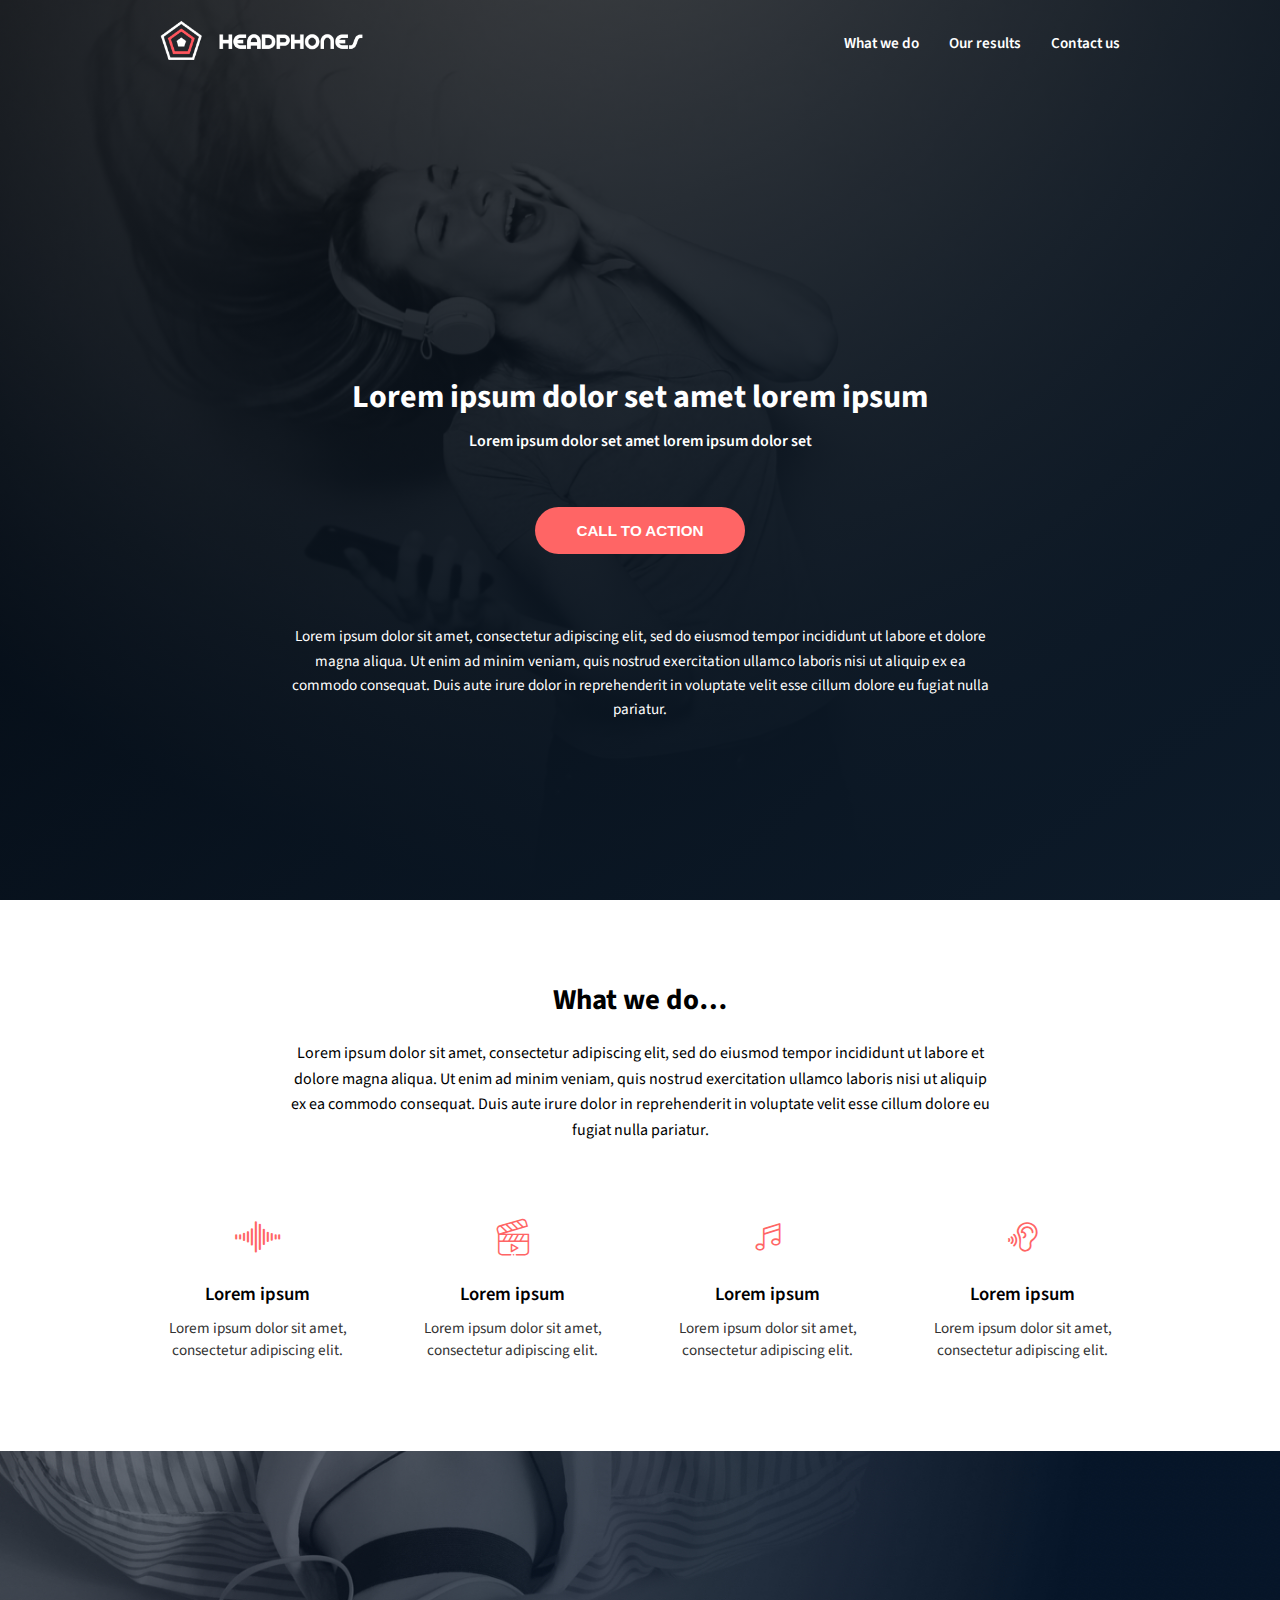
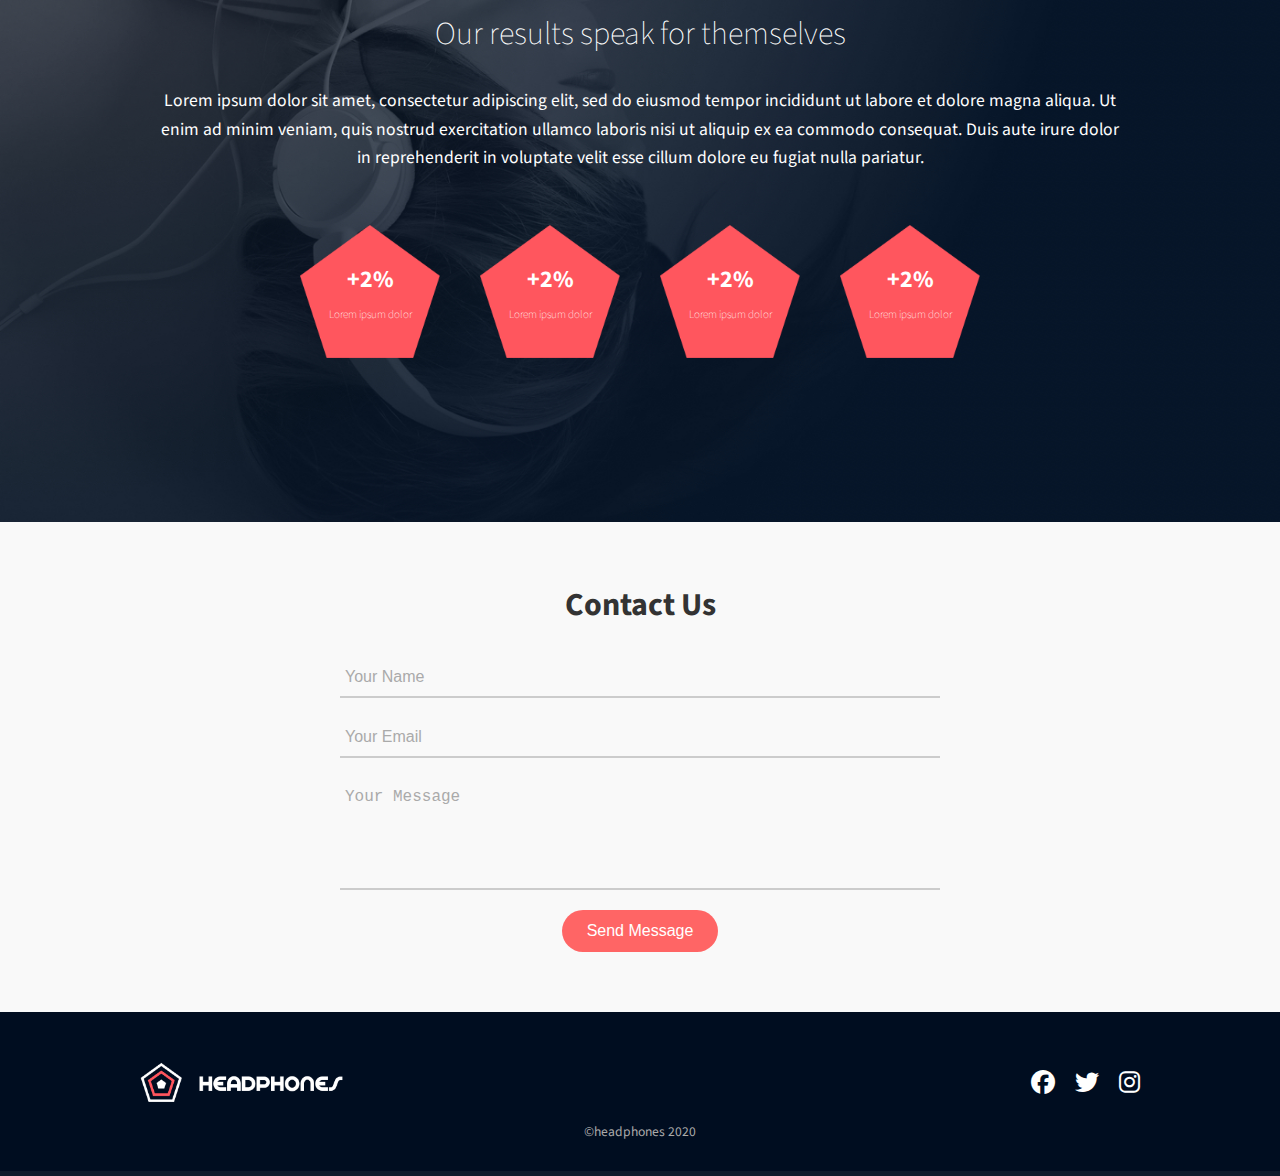
<file: headphones/8-index.html>
<!DOCTYPE html>
<html lang="en">
<head>
  <meta charset="UTF-8" />
  <meta name="viewport" content="width=device-width, initial-scale=1.0" />
  <title>Headphones</title>
  <link rel="stylesheet" href="8-styles.css"/>
  <link href="https://fonts.googleapis.com/css2?family=Source+Sans+Pro:wght@400;600;700&display=swap" rel="stylesheet">
  <link rel="stylesheet" href="https://cdnjs.cloudflare.com/ajax/libs/font-awesome/6.4.0/css/all.min.css">
  <link rel="stylesheet" href="holberton_school-icon/style.css" />

</head>
<body>
    <div class="banner">
        <header class="banner-header">
            <nav class="nav-bar">
                <div class="nav-left">
                    <div class="hamburger" id="hamburger">
                        <span></span>
                        <span></span>
                        <span></span>
                    </div>

                    <div class="logo">
                        <img src="assets/logo_headphones.png" alt="Headphones Logo">
                    </div>
                </div>

                <ul class="nav-links" id="navLinks">
                    <li><a href="#">What we do</a></li>
                    <li><a href="#">Our results</a></li>
                    <li><a href="#">Contact us</a></li>
                </ul>
             </nav>
        </header>

    <section class="banner-content">
      <h1>Lorem ipsum dolor set amet lorem ipsum</h1>
      <p class="subtext">Lorem ipsum dolor set amet lorem ipsum dolor set</p>
      <button class="cta-btn">Call to Action</button>
      <p class="description">
        Lorem ipsum dolor sit amet, consectetur adipiscing elit, sed do eiusmod tempor incididunt ut 
        labore et dolore magna aliqua. Ut enim ad minim veniam, quis nostrud exercitation ullamco 
        laboris nisi ut aliquip ex ea commodo consequat. Duis aute irure dolor in reprehenderit in 
        voluptate velit esse cillum dolore eu fugiat nulla pariatur.
      </p>
    </section>
  </div>
  <!-- ======= WHAT WE DO ======-->
  <section class="what-we-do">
    <div class="container">
    <h2 class="section-title">What we do…</h2>
    <p class="section-description">
      Lorem ipsum dolor sit amet, consectetur adipiscing elit, sed do eiusmod tempor incididunt ut
      labore et dolore magna aliqua. Ut enim ad minim veniam, quis nostrud exercitation ullamco
      laboris nisi ut aliquip ex ea commodo consequat. Duis aute irure dolor in reprehenderit in
      voluptate velit esse cillum dolore eu fugiat nulla pariatur.
    </p>
   <div class="services">
      <div class="service animated" style="--i:0">
          <span class="holberton_school-icon-ic_sound service-icon"></span>
          <h3>Lorem ipsum</h3>
          <p>Lorem ipsum dolor sit amet, consectetur adipiscing elit.</p>
      </div>
      <div class="service animated" style="--i:1">
          <span class="holberton_school-icon-ic_video service-icon"></span>
          <h3>Lorem ipsum</h3>
          <p>Lorem ipsum dolor sit amet, consectetur adipiscing elit.</p>
      </div>
       <div class="service animated" style="--i:2">
          <span class="holberton_school-icon-ic_music service-icon"></span>
          <h3>Lorem ipsum</h3>
          <p>Lorem ipsum dolor sit amet, consectetur adipiscing elit.</p>
      </div>
      <div class="service animated" style="--i:3">
          <span class="holberton_school-icon-ic_hearing service-icon"></span>
          <h3>Lorem ipsum</h3>
          <p>Lorem ipsum dolor sit amet, consectetur adipiscing elit.</p>
    </div>
    </div>
  </div>
  </section>

  <!-- ======= OUR RESULTS -SECTION ==== -->
<section class="results-section">
  <div class="results-overlay">
    <h2>Our results speak for themselves</h2>
    <p class="description">
      Lorem ipsum dolor sit amet, consectetur adipiscing elit, sed do eiusmod tempor incididunt ut 
      labore et dolore magna aliqua. Ut enim ad minim veniam, quis nostrud exercitation ullamco 
      laboris nisi ut aliquip ex ea commodo consequat. Duis aute irure dolor in reprehenderit in 
      voluptate velit esse cillum dolore eu fugiat nulla pariatur.
    </p>

    <div class="results-metrics">
      <div class="pentagon animated" style="--i: 0;">
        <img src="assets/pentagone.png" alt="Pentagon background">
        <div class="overlay-text">
          <span class="percent">+2%</span>
          <span class="label">Lorem ipsum dolor</span>
        </div>
      </div>

      <div class="pentagon animated" style="--i: 1;">
        <img src="assets/pentagone.png" alt="Pentagon background">
        <div class="overlay-text">
          <span class="percent">+2%</span>
          <span class="label">Lorem ipsum dolor</span>
        </div>
      </div>

      <div class="pentagon animated" style="--i: 2;">
        <img src="assets/pentagone.png" alt="Pentagon background">
        <div class="overlay-text">
          <span class="percent">+2%</span>
          <span class="label">Lorem ipsum dolor</span>
        </div>
      </div>

      <div class="pentagon animated" style="--i: 3;">
        <img src="assets/pentagone.png" alt="Pentagon background">
        <div class="overlay-text">
          <span class="percent">+2%</span>
          <span class="label">Lorem ipsum dolor</span>
        </div>
      </div>
    </div>
  </div>
</section>

    <!-- ======= CONTACT US -SECTION ==== -->
     <section class="contact-us">
  <div class="contact-container">
    <h2>Contact Us</h2>
    <form class="contact-form">
      <input type="text" name="name" placeholder="Your Name" required>
      <input type="email" name="email" placeholder="Your Email" required>
      <textarea name="message" placeholder="Your Message" rows="5" required></textarea>
      <button type="submit" class="cta-button">Send Message</button>
    </form>
  </div>
</section>
 <footer class="footer-section">
        <section class="footer-content">
            <div class="footer-top">
                <img class="footer-logo" src="assets/logo_headphones.png" alt="logo" />
                <div class="social-icons">
                    <i class="fa-brands fa-facebook"></i>
                    <i class="fa-brands fa-twitter"></i>
                    <i class="fa-brands fa-instagram"></i>
                </div>
            </div>
            <p class="footer-copy">©headphones 2020</p>
        </section>
    </footer>
    <script src="8-script.js"></script>
</body>
</html>
</file>
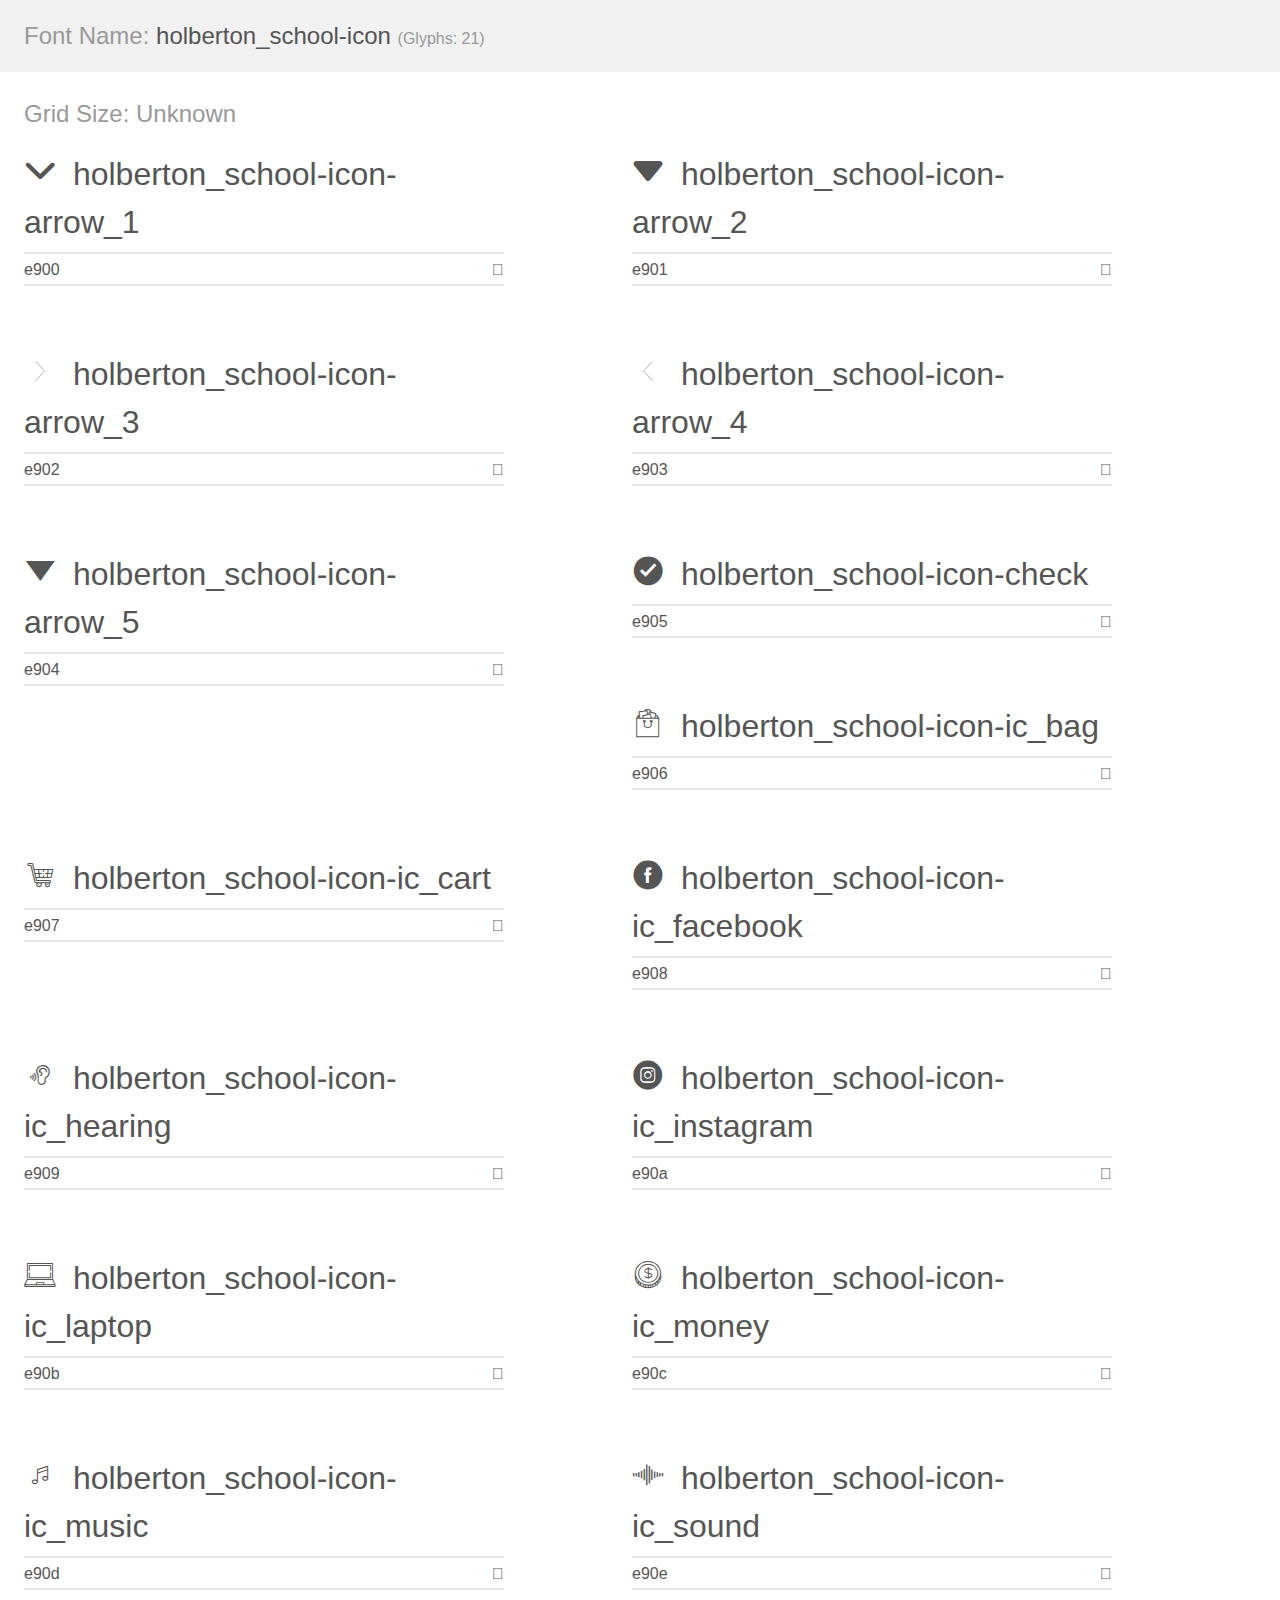
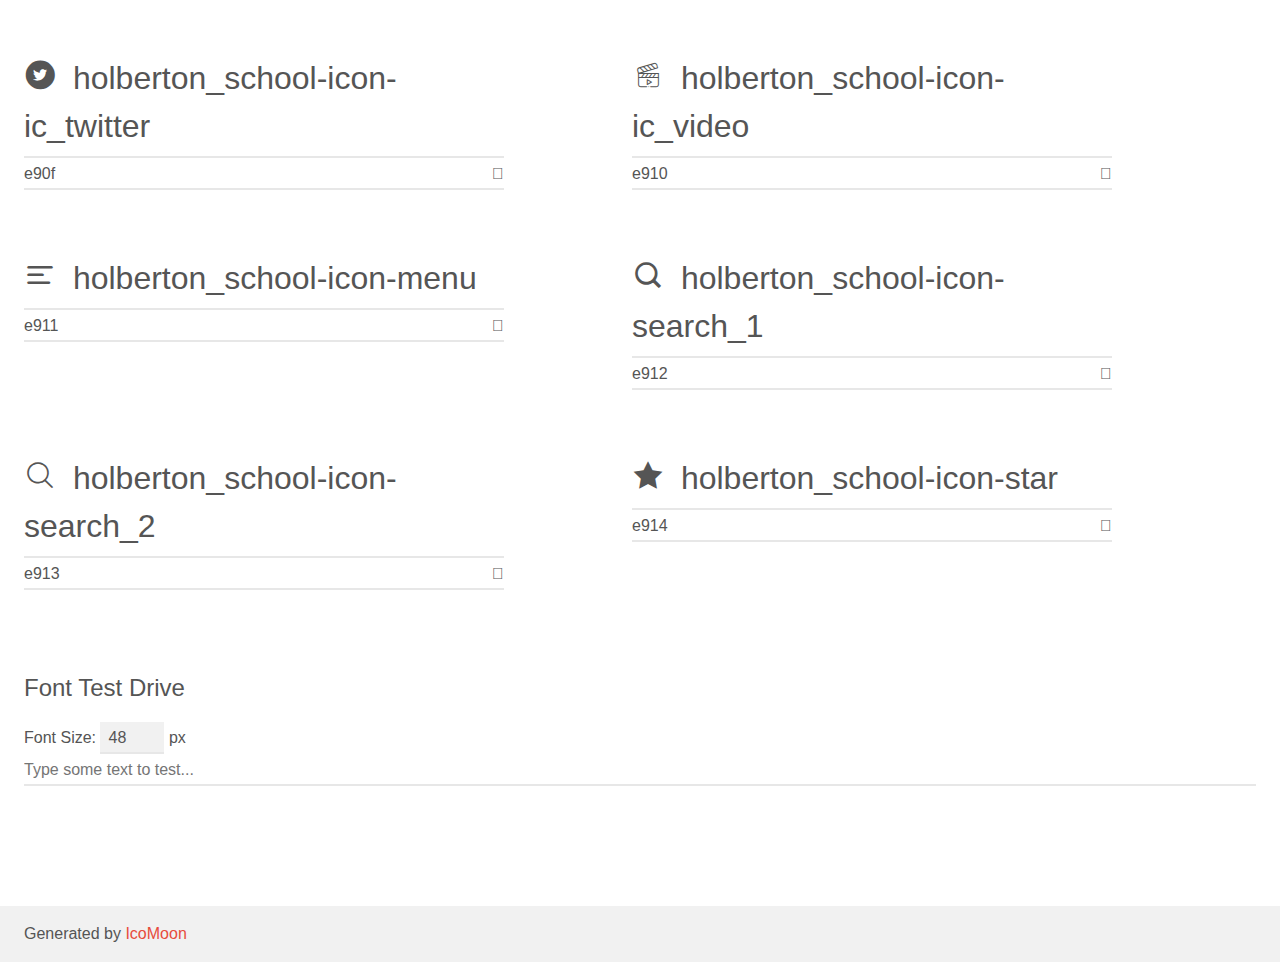
<file: headphones/holberton_school-icon/demo.html>
<!doctype html>
<html>
<head>
    <meta charset="utf-8">
    <title>IcoMoon Demo</title>
    <meta name="description" content="An Icon Font Generated By IcoMoon.io">
    <meta name="viewport" content="width=device-width, initial-scale=1">
    <link rel="stylesheet" href="demo-files/demo.css">
    <link rel="stylesheet" href="style.css"></head>
<body>
    <div class="bgc1 clearfix">
        <h1 class="mhmm mvm"><span class="fgc1">Font Name:</span> holberton_school-icon <small class="fgc1">(Glyphs:&nbsp;21)</small></h1>
    </div>
    <div class="clearfix mhl ptl">
        <h1 class="mvm mtn fgc1">Grid Size: Unknown</h1>
        <div class="glyph fs1">
            <div class="clearfix bshadow0 pbs">
                <span class="holberton_school-icon-arrow_1"></span>
                <span class="mls"> holberton_school-icon-arrow_1</span>
            </div>
            <fieldset class="fs0 size1of1 clearfix hidden-false">
                <input type="text" readonly value="e900" class="unit size1of2" />
                <input type="text" maxlength="1" readonly value="&#xe900;" class="unitRight size1of2 talign-right" />
            </fieldset>
            <div class="fs0 bshadow0 clearfix hidden-true">
                <span class="unit pvs fgc1">liga: </span>
                <input type="text" readonly value="" class="liga unitRight" />
            </div>
        </div>
        <div class="glyph fs1">
            <div class="clearfix bshadow0 pbs">
                <span class="holberton_school-icon-arrow_2"></span>
                <span class="mls"> holberton_school-icon-arrow_2</span>
            </div>
            <fieldset class="fs0 size1of1 clearfix hidden-false">
                <input type="text" readonly value="e901" class="unit size1of2" />
                <input type="text" maxlength="1" readonly value="&#xe901;" class="unitRight size1of2 talign-right" />
            </fieldset>
            <div class="fs0 bshadow0 clearfix hidden-true">
                <span class="unit pvs fgc1">liga: </span>
                <input type="text" readonly value="" class="liga unitRight" />
            </div>
        </div>
        <div class="glyph fs1">
            <div class="clearfix bshadow0 pbs">
                <span class="holberton_school-icon-arrow_3"></span>
                <span class="mls"> holberton_school-icon-arrow_3</span>
            </div>
            <fieldset class="fs0 size1of1 clearfix hidden-false">
                <input type="text" readonly value="e902" class="unit size1of2" />
                <input type="text" maxlength="1" readonly value="&#xe902;" class="unitRight size1of2 talign-right" />
            </fieldset>
            <div class="fs0 bshadow0 clearfix hidden-true">
                <span class="unit pvs fgc1">liga: </span>
                <input type="text" readonly value="" class="liga unitRight" />
            </div>
        </div>
        <div class="glyph fs1">
            <div class="clearfix bshadow0 pbs">
                <span class="holberton_school-icon-arrow_4"></span>
                <span class="mls"> holberton_school-icon-arrow_4</span>
            </div>
            <fieldset class="fs0 size1of1 clearfix hidden-false">
                <input type="text" readonly value="e903" class="unit size1of2" />
                <input type="text" maxlength="1" readonly value="&#xe903;" class="unitRight size1of2 talign-right" />
            </fieldset>
            <div class="fs0 bshadow0 clearfix hidden-true">
                <span class="unit pvs fgc1">liga: </span>
                <input type="text" readonly value="" class="liga unitRight" />
            </div>
        </div>
        <div class="glyph fs1">
            <div class="clearfix bshadow0 pbs">
                <span class="holberton_school-icon-arrow_5"></span>
                <span class="mls"> holberton_school-icon-arrow_5</span>
            </div>
            <fieldset class="fs0 size1of1 clearfix hidden-false">
                <input type="text" readonly value="e904" class="unit size1of2" />
                <input type="text" maxlength="1" readonly value="&#xe904;" class="unitRight size1of2 talign-right" />
            </fieldset>
            <div class="fs0 bshadow0 clearfix hidden-true">
                <span class="unit pvs fgc1">liga: </span>
                <input type="text" readonly value="" class="liga unitRight" />
            </div>
        </div>
        <div class="glyph fs1">
            <div class="clearfix bshadow0 pbs">
                <span class="holberton_school-icon-check"></span>
                <span class="mls"> holberton_school-icon-check</span>
            </div>
            <fieldset class="fs0 size1of1 clearfix hidden-false">
                <input type="text" readonly value="e905" class="unit size1of2" />
                <input type="text" maxlength="1" readonly value="&#xe905;" class="unitRight size1of2 talign-right" />
            </fieldset>
            <div class="fs0 bshadow0 clearfix hidden-true">
                <span class="unit pvs fgc1">liga: </span>
                <input type="text" readonly value="" class="liga unitRight" />
            </div>
        </div>
        <div class="glyph fs1">
            <div class="clearfix bshadow0 pbs">
                <span class="holberton_school-icon-ic_bag"></span>
                <span class="mls"> holberton_school-icon-ic_bag</span>
            </div>
            <fieldset class="fs0 size1of1 clearfix hidden-false">
                <input type="text" readonly value="e906" class="unit size1of2" />
                <input type="text" maxlength="1" readonly value="&#xe906;" class="unitRight size1of2 talign-right" />
            </fieldset>
            <div class="fs0 bshadow0 clearfix hidden-true">
                <span class="unit pvs fgc1">liga: </span>
                <input type="text" readonly value="" class="liga unitRight" />
            </div>
        </div>
        <div class="glyph fs1">
            <div class="clearfix bshadow0 pbs">
                <span class="holberton_school-icon-ic_cart"></span>
                <span class="mls"> holberton_school-icon-ic_cart</span>
            </div>
            <fieldset class="fs0 size1of1 clearfix hidden-false">
                <input type="text" readonly value="e907" class="unit size1of2" />
                <input type="text" maxlength="1" readonly value="&#xe907;" class="unitRight size1of2 talign-right" />
            </fieldset>
            <div class="fs0 bshadow0 clearfix hidden-true">
                <span class="unit pvs fgc1">liga: </span>
                <input type="text" readonly value="" class="liga unitRight" />
            </div>
        </div>
        <div class="glyph fs1">
            <div class="clearfix bshadow0 pbs">
                <span class="holberton_school-icon-ic_facebook"></span>
                <span class="mls"> holberton_school-icon-ic_facebook</span>
            </div>
            <fieldset class="fs0 size1of1 clearfix hidden-false">
                <input type="text" readonly value="e908" class="unit size1of2" />
                <input type="text" maxlength="1" readonly value="&#xe908;" class="unitRight size1of2 talign-right" />
            </fieldset>
            <div class="fs0 bshadow0 clearfix hidden-true">
                <span class="unit pvs fgc1">liga: </span>
                <input type="text" readonly value="" class="liga unitRight" />
            </div>
        </div>
        <div class="glyph fs1">
            <div class="clearfix bshadow0 pbs">
                <span class="holberton_school-icon-ic_hearing"></span>
                <span class="mls"> holberton_school-icon-ic_hearing</span>
            </div>
            <fieldset class="fs0 size1of1 clearfix hidden-false">
                <input type="text" readonly value="e909" class="unit size1of2" />
                <input type="text" maxlength="1" readonly value="&#xe909;" class="unitRight size1of2 talign-right" />
            </fieldset>
            <div class="fs0 bshadow0 clearfix hidden-true">
                <span class="unit pvs fgc1">liga: </span>
                <input type="text" readonly value="" class="liga unitRight" />
            </div>
        </div>
        <div class="glyph fs1">
            <div class="clearfix bshadow0 pbs">
                <span class="holberton_school-icon-ic_instagram"></span>
                <span class="mls"> holberton_school-icon-ic_instagram</span>
            </div>
            <fieldset class="fs0 size1of1 clearfix hidden-false">
                <input type="text" readonly value="e90a" class="unit size1of2" />
                <input type="text" maxlength="1" readonly value="&#xe90a;" class="unitRight size1of2 talign-right" />
            </fieldset>
            <div class="fs0 bshadow0 clearfix hidden-true">
                <span class="unit pvs fgc1">liga: </span>
                <input type="text" readonly value="" class="liga unitRight" />
            </div>
        </div>
        <div class="glyph fs1">
            <div class="clearfix bshadow0 pbs">
                <span class="holberton_school-icon-ic_laptop"></span>
                <span class="mls"> holberton_school-icon-ic_laptop</span>
            </div>
            <fieldset class="fs0 size1of1 clearfix hidden-false">
                <input type="text" readonly value="e90b" class="unit size1of2" />
                <input type="text" maxlength="1" readonly value="&#xe90b;" class="unitRight size1of2 talign-right" />
            </fieldset>
            <div class="fs0 bshadow0 clearfix hidden-true">
                <span class="unit pvs fgc1">liga: </span>
                <input type="text" readonly value="" class="liga unitRight" />
            </div>
        </div>
        <div class="glyph fs1">
            <div class="clearfix bshadow0 pbs">
                <span class="holberton_school-icon-ic_money"></span>
                <span class="mls"> holberton_school-icon-ic_money</span>
            </div>
            <fieldset class="fs0 size1of1 clearfix hidden-false">
                <input type="text" readonly value="e90c" class="unit size1of2" />
                <input type="text" maxlength="1" readonly value="&#xe90c;" class="unitRight size1of2 talign-right" />
            </fieldset>
            <div class="fs0 bshadow0 clearfix hidden-true">
                <span class="unit pvs fgc1">liga: </span>
                <input type="text" readonly value="" class="liga unitRight" />
            </div>
        </div>
        <div class="glyph fs1">
            <div class="clearfix bshadow0 pbs">
                <span class="holberton_school-icon-ic_music"></span>
                <span class="mls"> holberton_school-icon-ic_music</span>
            </div>
            <fieldset class="fs0 size1of1 clearfix hidden-false">
                <input type="text" readonly value="e90d" class="unit size1of2" />
                <input type="text" maxlength="1" readonly value="&#xe90d;" class="unitRight size1of2 talign-right" />
            </fieldset>
            <div class="fs0 bshadow0 clearfix hidden-true">
                <span class="unit pvs fgc1">liga: </span>
                <input type="text" readonly value="" class="liga unitRight" />
            </div>
        </div>
        <div class="glyph fs1">
            <div class="clearfix bshadow0 pbs">
                <span class="holberton_school-icon-ic_sound"></span>
                <span class="mls"> holberton_school-icon-ic_sound</span>
            </div>
            <fieldset class="fs0 size1of1 clearfix hidden-false">
                <input type="text" readonly value="e90e" class="unit size1of2" />
                <input type="text" maxlength="1" readonly value="&#xe90e;" class="unitRight size1of2 talign-right" />
            </fieldset>
            <div class="fs0 bshadow0 clearfix hidden-true">
                <span class="unit pvs fgc1">liga: </span>
                <input type="text" readonly value="" class="liga unitRight" />
            </div>
        </div>
        <div class="glyph fs1">
            <div class="clearfix bshadow0 pbs">
                <span class="holberton_school-icon-ic_twitter"></span>
                <span class="mls"> holberton_school-icon-ic_twitter</span>
            </div>
            <fieldset class="fs0 size1of1 clearfix hidden-false">
                <input type="text" readonly value="e90f" class="unit size1of2" />
                <input type="text" maxlength="1" readonly value="&#xe90f;" class="unitRight size1of2 talign-right" />
            </fieldset>
            <div class="fs0 bshadow0 clearfix hidden-true">
                <span class="unit pvs fgc1">liga: </span>
                <input type="text" readonly value="" class="liga unitRight" />
            </div>
        </div>
        <div class="glyph fs1">
            <div class="clearfix bshadow0 pbs">
                <span class="holberton_school-icon-ic_video"></span>
                <span class="mls"> holberton_school-icon-ic_video</span>
            </div>
            <fieldset class="fs0 size1of1 clearfix hidden-false">
                <input type="text" readonly value="e910" class="unit size1of2" />
                <input type="text" maxlength="1" readonly value="&#xe910;" class="unitRight size1of2 talign-right" />
            </fieldset>
            <div class="fs0 bshadow0 clearfix hidden-true">
                <span class="unit pvs fgc1">liga: </span>
                <input type="text" readonly value="" class="liga unitRight" />
            </div>
        </div>
        <div class="glyph fs1">
            <div class="clearfix bshadow0 pbs">
                <span class="holberton_school-icon-menu"></span>
                <span class="mls"> holberton_school-icon-menu</span>
            </div>
            <fieldset class="fs0 size1of1 clearfix hidden-false">
                <input type="text" readonly value="e911" class="unit size1of2" />
                <input type="text" maxlength="1" readonly value="&#xe911;" class="unitRight size1of2 talign-right" />
            </fieldset>
            <div class="fs0 bshadow0 clearfix hidden-true">
                <span class="unit pvs fgc1">liga: </span>
                <input type="text" readonly value="" class="liga unitRight" />
            </div>
        </div>
        <div class="glyph fs1">
            <div class="clearfix bshadow0 pbs">
                <span class="holberton_school-icon-search_1"></span>
                <span class="mls"> holberton_school-icon-search_1</span>
            </div>
            <fieldset class="fs0 size1of1 clearfix hidden-false">
                <input type="text" readonly value="e912" class="unit size1of2" />
                <input type="text" maxlength="1" readonly value="&#xe912;" class="unitRight size1of2 talign-right" />
            </fieldset>
            <div class="fs0 bshadow0 clearfix hidden-true">
                <span class="unit pvs fgc1">liga: </span>
                <input type="text" readonly value="" class="liga unitRight" />
            </div>
        </div>
        <div class="glyph fs1">
            <div class="clearfix bshadow0 pbs">
                <span class="holberton_school-icon-search_2"></span>
                <span class="mls"> holberton_school-icon-search_2</span>
            </div>
            <fieldset class="fs0 size1of1 clearfix hidden-false">
                <input type="text" readonly value="e913" class="unit size1of2" />
                <input type="text" maxlength="1" readonly value="&#xe913;" class="unitRight size1of2 talign-right" />
            </fieldset>
            <div class="fs0 bshadow0 clearfix hidden-true">
                <span class="unit pvs fgc1">liga: </span>
                <input type="text" readonly value="" class="liga unitRight" />
            </div>
        </div>
        <div class="glyph fs1">
            <div class="clearfix bshadow0 pbs">
                <span class="holberton_school-icon-star"></span>
                <span class="mls"> holberton_school-icon-star</span>
            </div>
            <fieldset class="fs0 size1of1 clearfix hidden-false">
                <input type="text" readonly value="e914" class="unit size1of2" />
                <input type="text" maxlength="1" readonly value="&#xe914;" class="unitRight size1of2 talign-right" />
            </fieldset>
            <div class="fs0 bshadow0 clearfix hidden-true">
                <span class="unit pvs fgc1">liga: </span>
                <input type="text" readonly value="" class="liga unitRight" />
            </div>
        </div>
    </div>

    <!--[if gt IE 8]><!-->
    <div class="mhl clearfix mbl">
        <h1>Font Test Drive</h1>
        <label>
            Font Size: <input id="fontSize" type="number" class="textbox0 mbm"
            min="8" value="48" />
            px
        </label>
        <input id="testText" type="text" class="phl size1of1 mvl"
        placeholder="Type some text to test..." value=""/>
        <div id="testDrive" class="holberton_school-icon-" style="font-family: holberton_school-icon">&nbsp;
        </div>
    </div>
    <!--<![endif]-->
    <div class="bgc1 clearfix">
        <p class="mhl">Generated by <a href="https://icomoon.io/app">IcoMoon</a></p>
    </div>

    <script src="demo-files/demo.js"></script>
</body>
</html>
</file>
<file: css_basic/base.css>
html, body {
	height: 100%;
	min-height: 100%;
}
html, body, div, span, applet, object, iframe,
h1, h2, h3, h4, h5, h6, p, blockquote, pre,
a, abbr, acronym, address, big, cite, code,
del, dfn, img, ins, kbd, q, s, samp,
small, strike, sub, sup, tt, var,
b, u, i, center,
dl, dt, dd,
fieldset, form, label, legend,
table, caption, tbody, tfoot, thead, tr, th, td,
article, aside, canvas, details, embed, 
figure, figcaption, footer, header, hgroup, 
menu, nav, output, ruby, section, summary,
time, mark, audio, video {
	margin: 0;
	padding: 0;
	border: 0;
	font-size: 100%;
	font: inherit;
	vertical-align: baseline;
}
/* HTML5 display-role reset for older browsers */
article, aside, details, figcaption, figure, 
footer, header, hgroup, menu, nav, section {
	display: block;
}
body {
	line-height: 1;
}
blockquote, q {
	quotes: none;
}
blockquote:before, blockquote:after,
q:before, q:after {
	content: '';
	content: none;
}
table {
	border-collapse: collapse;
	border-spacing: 0;
}


/* Fonts and colors */

body {
	font-family: 'Josefin Sans', serif;
	color: rgba(0, 0, 0, 0.8);
}
h1, h2, h3, h4, h5, h6, header {
	font-family: 'Yeseva One', sans-serif;
}
article {
}
header {
	border-bottom: 1px solid rgb(221,221,221);
	transition: border-bottom-color 1s ease;
}
header a {
	color: rgba(0, 0, 0, 0.8);
}
aside {
	background: #FAFAFA;
}
aside p {
	border: 1px solid #bbb;
	background: #ddd;
	color: black;
}
footer a {
	color: rgba(0, 0, 0, 0.8);
}
a {
	color: #F80002;
}


/* Positioning and margins */

@media (min-width: 1100px) {
	body {
		width: 1100px;
		margin: 0 auto;
	}
}

article {
	padding: 50px 15px;
}
article > *:first-child {
	margin-top: 0;
}
aside {
	padding: 50px 15px;
}
header .right {
	float: right;
	margin: 0 10px 15px;
}


/* Header */
header {
	padding: 20px 0;
	height: 80px;
}
header ul {
	list-style: none;
	margin: 0;
	padding: 0;
}
header li {
	display: inline;
	vertical-align:middle;
}
header li:first-child {
	margin: 0;
}
header li a {
	margin: 0 10px;
}
header li.logo {
	font-size: 36px;
}
header a {
	text-decoration: none;
}


/* Aside */

aside p {
	border-radius: 10px;
	padding: 20px 20px;
}


/* Footer */

footer {
	padding: 5px 15px;
	height: 80px;
}


/* Text styles and margins */

p {
	margin-bottom: 15px;
}
h1 {
	font-size: 36px;
	margin: 40px 0 20px;
}
h2 {
	font-size: 32px;
	margin: 30px 0 15px;
}
h3 {
	font-size: 28px;
	margin: 25px 0 10px;
}
h4 {
	font-size: 20px;
	font-weight: bold;
	margin: 20px 0 10px;
}
h5 {
	font-size: 18px;
	font-weight: bold;
	margin: 15px 0 10px;
}
h6 {
	font-weight: bold;
	margin: 5px 0;
}

@media (max-width: 800px) {
  body.works_on_smartphone {
  	display: block;
  }
  body.works_on_smartphone main {
  	display: block;
  }
  header .right {
  	float: none;
  }
}
</file>
<file: css_basic/styles.css>
body , main{
    display: flex;
}
body {
    flex-direction: column;
}
main{
    flex-direction: row;
    flex:auto;
}
article{
    flex: 2;
    overflow-y: auto;
}
aside{
    flex: 1;
    overflow-y: auto;
}
</file>
<file: headphones/1-styles.css>
@font-face {
  font-family: 'SpinCycle';
  src: url('fonts/SpinCycle-OT.otf') format('opentype');
  font-weight: normal;
  font-style: normal;
}

/* ====== Base Styles ====== */
* {
  margin: 0;
  padding: 0;
  box-sizing: border-box;
}

body {
  font-family: 'Source Sans Pro', sans-serif;
  background-color: #0d1b2a;
  color: #ffffff;
}

a {
  text-decoration: none;
  color: inherit;
  transition: color 0.3s;
}

a:hover,
a:active {
  color: #FF6565;
}

ul {
  list-style: none;
}

/* ====== Banner Section ====== */
.banner {
  background: linear-gradient(to bottom right, rgba(0, 0, 0, 0.6), #0d1b2a), 
              url('assets/headphones_hero_1.jpg') no-repeat center center / cover;
  min-height: 100vh;
  padding: 20px 0;
  display: flex;
  flex-direction: column;
}

/* ====== Navigation ====== */
.banner-header {
  width: 100%;
}

.nav-bar {
  max-width: 1000px;
  margin: 0 auto;
  padding: 0 20px;
  display: flex;
  justify-content: space-between;
  align-items: center;
}

.logo img {
  height: 40px;
}

.nav-links {
  display: flex;
  gap: 30px;
  font-weight: 600;
  font-size: 0.95rem;
}

.nav-links li a {
  text-decoration: none;
}

/* Left side: hamburger + logo */
.nav-left {
  display: flex;
  align-items: center;
  gap: 50px; /* spacing between hamburger and logo */
}

/* Hamburger styles */
.menu-toggle {
  display: none;
}

.hamburger {
  display: none;
  flex-direction: column;
  justify-content: space-between;
  width: 25px;
  height: 20px;
  cursor: pointer;
}

 .hamburger span {
      height: 4px;
      width: 100%;
      background-color: white;
      border-radius: 2px;
      transition: all 0.3s ease-in-out;
    }

/* ====== Hero Content ====== */
.banner-content {
  max-width: 1000px;
  margin: auto;
  padding: 40px 20px;
  text-align: center;
  flex: 1;
  display: flex;
  flex-direction: column;
  justify-content: center;
}

.banner-content h1 {
  font-size: 2rem;
  font-weight: 700;
  margin-bottom: 10px;
  margin-top: 150px;
}

.banner-content .subtext {
  font-size: 1rem;
  font-weight: 600;
  margin-bottom: 30px;
}

.cta-btn {
  background-color: #FF6565;
  color: white;
  padding: 15px 35px;
  border: none;
  border-radius: 30px;
  font-weight: bold;
  text-transform: uppercase;
  font-size: 0.95rem;
  margin-top: 25px;
  margin-bottom: 70px;
  cursor: pointer;
  transition: opacity 0.3s;
  width: 210px;
  align-self: center;
}

.cta-btn:hover {
  opacity: 0.3;
}

.banner-content .description {
  max-width: 700px;
  margin: 0 auto;
  font-size: 0.95rem;
  line-height: 1.6;
}

/* ====== Responsive Styles (≤ 480px) ====== */
@media (max-width: 480px) {
  .hamburger {
    display: flex;
  }

  /* Show menu when checkbox is checked */
  .menu-toggle:checked ~ .nav-links {
    display: flex;
  }

  /* Change to "X" when checkbox is checked */
.menu-toggle:checked ~ .nav-left .hamburger span:nth-child(1) {
  transform: rotate(45deg) translate(5px, 5px);
}

.menu-toggle:checked ~ .nav-left .hamburger span:nth-child(2) {
  opacity: 0;
}

.menu-toggle:checked ~ .nav-left .hamburger span:nth-child(3) {
  transform: rotate(-45deg) translate(5px, -5px);
}

.nav-links {
    display: none;
    flex-direction: column;
    align-items: center;
    position: absolute;
    top: 80px;
    left: 0;
    width: 100%;
    padding: 20px 0;
    gap: 20px;
    z-index: 1000;
    text-align: center;
  }

    .nav-links.active {
    display: flex;
  }
  .banner-content h1 {
    font-size: 1.5rem;
  }

  .banner-content .subtext {
    font-size: 0.9rem;
  }

  .cta-btn {
    padding: 12px 25px;
    font-size: 0.9rem;
  }

  .banner-content {
    padding: 30px 20px;
  }
}

/*====== WHAT WE DO ----SECTION ===== */
.what-we-do {
  background-color: #ffffff;
  color: #000;
  padding: 80px 20px;
  text-align: center;
}

.what-we-do .container {
  max-width: 1000px;
  margin: 0 auto;
}

.section-title {
  font-size: 1.8rem;
  font-weight: 700;
  margin-bottom: 20px;
}

.section-description {
  font-size: 1rem;
  line-height: 1.6;
  max-width: 700px;
  margin: 0 auto 60px;
}

.services {
  display: flex;
  flex-wrap: wrap;
  justify-content: space-between;
  gap: 20px;
}

.service {
  flex: 1 1 22%;
  min-width: 200px;
  padding: 10px;
}

.service-icon {
  font-size: 3rem;
  color: #FF6565;
  display: block;
  margin-bottom: 20px;
}

.service h3 {
  font-weight: 600;
  margin-bottom: 10px;
}

.service p {
  font-size: 0.95rem;
  color: #333;
}

/* Responsive */
@media (max-width: 768px) {
  .services {
    flex-direction: column;
    align-items: center;
  }

  .service {
    width: 100%;
    max-width: 400px;
  }
}
</file>
<file: headphones/holberton_school-icon/style.css>
@font-face {
  font-family: 'holberton_school-icon';
  src:  url('fonts/holberton_school-icon.eot?sq4eq4');
  src:  url('fonts/holberton_school-icon.eot?sq4eq4#iefix') format('embedded-opentype'),
    url('fonts/holberton_school-icon.ttf?sq4eq4') format('truetype'),
    url('fonts/holberton_school-icon.woff?sq4eq4') format('woff'),
    url('fonts/holberton_school-icon.svg?sq4eq4#holberton_school-icon') format('svg');
  font-weight: normal;
  font-style: normal;
  font-display: block;
}

[class^="holberton_school-icon-"], [class*=" holberton_school-icon-"] {
  /* use !important to prevent issues with browser extensions that change fonts */
  font-family: 'holberton_school-icon' !important;
  speak: none;
  font-style: normal;
  font-weight: normal;
  font-variant: normal;
  text-transform: none;
  line-height: 1;

  /* Better Font Rendering =========== */
  -webkit-font-smoothing: antialiased;
  -moz-osx-font-smoothing: grayscale;
}

.holberton_school-icon-arrow_1:before {
  content: "\e900";
}
.holberton_school-icon-arrow_2:before {
  content: "\e901";
}
.holberton_school-icon-arrow_3:before {
  content: "\e902";
}
.holberton_school-icon-arrow_4:before {
  content: "\e903";
}
.holberton_school-icon-arrow_5:before {
  content: "\e904";
}
.holberton_school-icon-check:before {
  content: "\e905";
}
.holberton_school-icon-ic_bag:before {
  content: "\e906";
}
.holberton_school-icon-ic_cart:before {
  content: "\e907";
}
.holberton_school-icon-ic_facebook:before {
  content: "\e908";
}
.holberton_school-icon-ic_hearing:before {
  content: "\e909";
}
.holberton_school-icon-ic_instagram:before {
  content: "\e90a";
}
.holberton_school-icon-ic_laptop:before {
  content: "\e90b";
}
.holberton_school-icon-ic_money:before {
  content: "\e90c";
}
.holberton_school-icon-ic_music:before {
  content: "\e90d";
}
.holberton_school-icon-ic_sound:before {
  content: "\e90e";
}
.holberton_school-icon-ic_twitter:before {
  content: "\e90f";
}
.holberton_school-icon-ic_video:before {
  content: "\e910";
}
.holberton_school-icon-menu:before {
  content: "\e911";
}
.holberton_school-icon-search_1:before {
  content: "\e912";
}
.holberton_school-icon-search_2:before {
  content: "\e913";
}
.holberton_school-icon-star:before {
  content: "\e914";
}
</file>
<file: headphones/2-styles.css>
@font-face {
  font-family: 'SpinCycle';
  src: url('fonts/SpinCycle-OT.otf') format('opentype');
  font-weight: normal;
  font-style: normal;
}

/* ====== Base Styles ====== */
* {
  margin: 0;
  padding: 0;
  box-sizing: border-box;
}

body {
  font-family: 'Source Sans Pro', sans-serif;
  background-color: #0d1b2a;
  color: #ffffff;
}

a {
  text-decoration: none;
  color: inherit;
  transition: color 0.3s;
}

a:hover,
a:active {
  color: #FF6565;
}

ul {
  list-style: none;
}

/* ====== Banner Section ====== */
.banner {
  background: linear-gradient(to bottom right, rgba(0, 0, 0, 0.6), #0d1b2a), 
              url('assets/headphones_hero_1.jpg') no-repeat center center / cover;
  min-height: 100vh;
  padding: 20px 0;
  display: flex;
  flex-direction: column;
}

/* ====== Navigation ====== */
.banner-header {
  width: 100%;
}

.nav-bar {
  max-width: 1000px;
  margin: 0 auto;
  padding: 0 20px;
  display: flex;
  justify-content: space-between;
  align-items: center;
}

.logo img {
  height: 40px;
}

.nav-links {
  display: flex;
  gap: 30px;
  font-weight: 600;
  font-size: 0.95rem;
}

.nav-links li a {
  text-decoration: none;
}

/* Left side: hamburger + logo */
.nav-left {
  display: flex;
  align-items: center;
  gap: 50px; /* spacing between hamburger and logo */
}

/* Hamburger styles */
.menu-toggle {
  display: none;
}

.hamburger {
  display: none;
  flex-direction: column;
  justify-content: space-between;
  width: 25px;
  height: 20px;
  cursor: pointer;
}

 .hamburger span {
      height: 4px;
      width: 100%;
      background-color: white;
      border-radius: 2px;
      transition: all 0.3s ease-in-out;
    }

/* ====== Hero Content ====== */
.banner-content {
  max-width: 1000px;
  margin: auto;
  padding: 40px 20px;
  text-align: center;
  flex: 1;
  display: flex;
  flex-direction: column;
  justify-content: center;
}

.banner-content h1 {
  font-size: 2rem;
  font-weight: 700;
  margin-bottom: 10px;
  margin-top: 150px;
}

.banner-content .subtext {
  font-size: 1rem;
  font-weight: 600;
  margin-bottom: 30px;
}

.cta-btn {
  background-color: #FF6565;
  color: white;
  padding: 15px 35px;
  border: none;
  border-radius: 30px;
  font-weight: bold;
  text-transform: uppercase;
  font-size: 0.95rem;
  margin-top: 25px;
  margin-bottom: 70px;
  cursor: pointer;
  transition: opacity 0.3s;
  width: 210px;
  align-self: center;
}

.cta-btn:hover {
  opacity: 0.3;
}

.banner-content .description {
  max-width: 700px;
  margin: 0 auto;
  font-size: 0.95rem;
  line-height: 1.6;
}

/* ====== Responsive Styles (≤ 480px) ====== */
@media (max-width: 480px) {
  .hamburger {
    display: flex;
  }

  /* Show menu when checkbox is checked */
  .menu-toggle:checked ~ .nav-links {
    display: flex;
  }

  /* Change to "X" when checkbox is checked */
.menu-toggle:checked ~ .nav-left .hamburger span:nth-child(1) {
  transform: rotate(45deg) translate(5px, 5px);
}

.menu-toggle:checked ~ .nav-left .hamburger span:nth-child(2) {
  opacity: 0;
}

.menu-toggle:checked ~ .nav-left .hamburger span:nth-child(3) {
  transform: rotate(-45deg) translate(5px, -5px);
}

.nav-links {
    display: none;
    flex-direction: column;
    align-items: center;
    position: absolute;
    top: 80px;
    left: 0;
    width: 100%;
    padding: 20px 0;
    gap: 20px;
    z-index: 1000;
    text-align: center;
  }

    .nav-links.active {
    display: flex;
  }
  .banner-content h1 {
    font-size: 1.5rem;
  }

  .banner-content .subtext {
    font-size: 0.9rem;
  }

  .cta-btn {
    padding: 12px 25px;
    font-size: 0.9rem;
  }

  .banner-content {
    padding: 30px 20px;
  }
}

/*====== WHAT WE DO ----SECTION ===== */
.what-we-do {
  background-color: #ffffff;
  color: #000;
  padding: 80px 20px;
  text-align: center;
}

.what-we-do .container {
  max-width: 1000px;
  margin: 0 auto;
}

.section-title {
  font-size: 1.8rem;
  font-weight: 700;
  margin-bottom: 20px;
}

.section-description {
  font-size: 1rem;
  line-height: 1.6;
  max-width: 700px;
  margin: 0 auto 60px;
}

.services {
  display: flex;
  flex-wrap: wrap;
  justify-content: space-between;
  gap: 20px;
}

.service {
  flex: 1 1 22%;
  min-width: 200px;
  padding: 10px;
}

.service-icon {
  font-size: 3rem;
  color: #FF6565;
  display: block;
  margin-bottom: 20px;
}

.service h3 {
  font-weight: 600;
  margin-bottom: 10px;
}

.service p {
  font-size: 0.95rem;
  color: #333;
}

/* Responsive */
@media (max-width: 768px) {
  .services {
    flex-direction: column;
    align-items: center;
  }

  .service {
    width: 100%;
    max-width: 400px;
  }
}

/* Our Results Section */
.results-section {
  background: url('assets/headphones_hero_2.jpg') no-repeat center center/cover; 
  position: relative;
  color: #fff;
  padding: 100px 20px;
  text-align: center;
}

.results-overlay {
  padding: 60px 20px;
  max-width: 1000px;
  margin: auto;
  border-radius: 10px;
}

.results-section h2 {
  font-size: 2rem;
  font-weight: 200;
  margin-bottom: 30px;
}

.results-section p {
  font-size: 1.1rem;
  margin-bottom: 50px;
  line-height: 1.6;
  text-align: center;
  
}

.results-metrics {
  display: flex;
  justify-content: center;
  gap: 40px;
  flex-wrap: wrap;
}

.pentagon {
  width: 140px;
  height: 140px;
  background: #FF6565; 
  clip-path: polygon(50% 0%, 100% 38%, 82% 100%, 18% 100%, 0% 38%);
  display: flex;
  flex-direction: column;
  justify-content: center;
  align-items: center;
  color: white;
  font-weight: bold;
}

.pentagon .percent {
  font-size: 1.5rem;
}

.pentagon .label {
  font-size: 0.7rem;
  margin-top: 20px;
  font-weight: 100;
}
</file>
<file: headphones/3-styles.css>
@font-face {
  font-family: 'SpinCycle';
  src: url('fonts/SpinCycle-OT.otf') format('opentype');
  font-weight: normal;
  font-style: normal;
}

/* ====== Base Styles ====== */
* {
  margin: 0;
  padding: 0;
  box-sizing: border-box;
}

body {
  font-family: 'Source Sans Pro', sans-serif;
  background-color: #0d1b2a;
  color: #ffffff;
}

a {
  text-decoration: none;
  color: inherit;
  transition: color 0.3s;
}

a:hover,
a:active {
  color: #FF6565;
}

ul {
  list-style: none;
}

/* ====== Banner Section ====== */
.banner {
  background: linear-gradient(to bottom right, rgba(0, 0, 0, 0.6), #0d1b2a), 
              url('assets/headphones_hero_1.jpg') no-repeat center center / cover;
  min-height: 100vh;
  padding: 20px 0;
  display: flex;
  flex-direction: column;
}

/* ====== Navigation ====== */
.banner-header {
  width: 100%;
}

.nav-bar {
  max-width: 1000px;
  margin: 0 auto;
  padding: 0 20px;
  display: flex;
  justify-content: space-between;
  align-items: center;
}

.logo img {
  height: 40px;
}

.nav-links {
  display: flex;
  gap: 30px;
  font-weight: 600;
  font-size: 0.95rem;
}

.nav-links li a {
  text-decoration: none;
}

/* Left side: hamburger + logo */
.nav-left {
  display: flex;
  align-items: center;
  gap: 50px; /* spacing between hamburger and logo */
}

/* Hamburger styles */
.menu-toggle {
  display: none;
}

.hamburger {
  display: none;
  flex-direction: column;
  justify-content: space-between;
  width: 25px;
  height: 20px;
  cursor: pointer;
}

 .hamburger span {
      height: 4px;
      width: 100%;
      background-color: white;
      border-radius: 2px;
      transition: all 0.3s ease-in-out;
    }

/* ====== Hero Content ====== */
.banner-content {
  max-width: 1000px;
  margin: auto;
  padding: 40px 20px;
  text-align: center;
  flex: 1;
  display: flex;
  flex-direction: column;
  justify-content: center;
}

.banner-content h1 {
  font-size: 2rem;
  font-weight: 700;
  margin-bottom: 10px;
  margin-top: 150px;
}

.banner-content .subtext {
  font-size: 1rem;
  font-weight: 600;
  margin-bottom: 30px;
}

.cta-btn {
  background-color: #FF6565;
  color: white;
  padding: 15px 35px;
  border: none;
  border-radius: 30px;
  font-weight: bold;
  text-transform: uppercase;
  font-size: 0.95rem;
  margin-top: 25px;
  margin-bottom: 70px;
  cursor: pointer;
  transition: opacity 0.3s;
  width: 210px;
  align-self: center;
}

.cta-btn:hover {
  opacity: 0.3;
}

.banner-content .description {
  max-width: 700px;
  margin: 0 auto;
  font-size: 0.95rem;
  line-height: 1.6;
}

/* ====== Responsive Styles (≤ 480px) ====== */
@media (max-width: 480px) {
  .hamburger {
    display: flex;
  }

  /* Show menu when checkbox is checked */
  .menu-toggle:checked ~ .nav-links {
    display: flex;
  }

  /* Change to "X" when checkbox is checked */
.menu-toggle:checked ~ .nav-left .hamburger span:nth-child(1) {
  transform: rotate(45deg) translate(5px, 5px);
}

.menu-toggle:checked ~ .nav-left .hamburger span:nth-child(2) {
  opacity: 0;
}

.menu-toggle:checked ~ .nav-left .hamburger span:nth-child(3) {
  transform: rotate(-45deg) translate(5px, -5px);
}

.nav-links {
    display: none;
    flex-direction: column;
    align-items: center;
    position: absolute;
    top: 80px;
    left: 0;
    width: 100%;
    padding: 20px 0;
    gap: 20px;
    z-index: 1000;
    text-align: center;
  }

    .nav-links.active {
    display: flex;
  }
  .banner-content h1 {
    font-size: 1.5rem;
  }

  .banner-content .subtext {
    font-size: 0.9rem;
  }

  .cta-btn {
    padding: 12px 25px;
    font-size: 0.9rem;
  }

  .banner-content {
    padding: 30px 20px;
  }
}

/*====== WHAT WE DO ----SECTION ===== */
.what-we-do {
  background-color: #ffffff;
  color: #000;
  padding: 80px 20px;
  text-align: center;
}

.what-we-do .container {
  max-width: 1000px;
  margin: 0 auto;
}

.section-title {
  font-size: 1.8rem;
  font-weight: 700;
  margin-bottom: 20px;
}

.section-description {
  font-size: 1rem;
  line-height: 1.6;
  max-width: 700px;
  margin: 0 auto 60px;
}

.services {
  display: flex;
  flex-wrap: wrap;
  justify-content: space-between;
  gap: 20px;
}

.service {
  flex: 1 1 22%;
  min-width: 200px;
  padding: 10px;
}

.service-icon {
  font-size: 3rem;
  color: #FF6565;
  display: block;
  margin-bottom: 20px;
}

.service h3 {
  font-weight: 600;
  margin-bottom: 10px;
}

.service p {
  font-size: 0.95rem;
  color: #333;
}

/* Responsive */
@media (max-width: 768px) {
  .services {
    flex-direction: column;
    align-items: center;
  }

  .service {
    width: 100%;
    max-width: 400px;
  }
}

/* Our Results Section */
.results-section {
  background: url('assets/headphones_hero_2.jpg') no-repeat center center/cover; 
  position: relative;
  color: #fff;
  padding: 100px 20px;
  text-align: center;
}

.results-overlay {
  padding: 60px 20px;
  max-width: 1000px;
  margin: auto;
  border-radius: 10px;
}

.results-section h2 {
  font-size: 2rem;
  font-weight: 200;
  margin-bottom: 30px;
}

.results-section p {
  font-size: 1.1rem;
  margin-bottom: 50px;
  line-height: 1.6;
  text-align: center;
  
}

.results-metrics {
  display: flex;
  justify-content: center;
  gap: 40px;
  flex-wrap: wrap;
}

.pentagon {
  position: relative;
  width: 140px;
  height: 140px;
}

.pentagon img {
  width: 100%;
  height: 100%;
  object-fit: contain;
  display: block;
}

.pentagon .overlay-text {
  position: absolute;
  top: 0;
  left: 0;
  width: 100%;
  height: 100%;
  display: flex;
  flex-direction: column;
  justify-content: center;
  align-items: center;
  color: white;
  font-weight: bold;
  text-align: center;
  pointer-events: none; /* allow clicks to go through */
}

.pentagon .percent {
  font-size: 1.5rem;
}

.pentagon .label {
  font-size: 0.7rem;
  margin-top: 10px;
  font-weight: 100;
}


.contact-us {
  padding: 60px 20px;
  background-color: #f9f9f9;
  text-align: center;
}

.contact-container {
  max-width: 600px;
  margin: 0 auto;
}

.contact-us h2 {
  font-size: 32px;
  margin-bottom: 30px;
  color: #333;
}

.contact-form {
  display: flex;
  flex-direction: column;
  gap: 20px;
}

.contact-form input,
.contact-form textarea {
  background: none;
  border: none;
  border-bottom: 2px solid #ccc;
  padding: 10px 5px;
  font-size: 16px;
  width: 100%;
  resize: none;
  color: #333;
}

.contact-form input::placeholder,
.contact-form textarea::placeholder {
  color: #aaa;
}

.contact-form input:focus,
.contact-form textarea:focus {
  border-bottom-color: #ff6565;
  outline: none;
}

.cta-button {
  background-color: #ff6565;
  color: white;
  border: none;
  padding: 12px 25px;
  font-size: 16px;
  border-radius: 30px;
  cursor: pointer;
  transition: background-color 0.3s ease;
  align-self: center;
}

.cta-button:hover {
  background-color: #e25555;
}

/* Responsive for mobile */
@media (max-width: 600px) {
  .contact-form input,
  .contact-form textarea {
    font-size: 14px;
  }

  .cta-button {
    padding: 10px 20px;
    font-size: 14px;
  }
}
</file>
<file: headphones/4-styles.css>
@font-face {
  font-family: 'SpinCycle';
  src: url('fonts/SpinCycle-OT.otf') format('opentype');
  font-weight: normal;
  font-style: normal;
}

/* ====== Base Styles ====== */
* {
  margin: 0;
  padding: 0;
  box-sizing: border-box;
}

body {
  font-family: 'Source Sans Pro', sans-serif;
  background-color: #0d1b2a;
  color: #ffffff;
}

a {
  text-decoration: none;
  color: inherit;
  transition: color 0.3s;
}

a:hover,
a:active {
  color: #FF6565;
}

ul {
  list-style: none;
}

/* ====== Banner Section ====== */
.banner {
  background: linear-gradient(to bottom right, rgba(0, 0, 0, 0.6), #0d1b2a), 
              url('assets/headphones_hero_1.jpg') no-repeat center center / cover;
  min-height: 100vh;
  padding: 20px 0;
  display: flex;
  flex-direction: column;
}

/* ====== Navigation ====== */
.banner-header {
  width: 100%;
}

.nav-bar {
  max-width: 1000px;
  margin: 0 auto;
  padding: 0 20px;
  display: flex;
  justify-content: space-between;
  align-items: center;
}

.logo img {
  height: 40px;
}

.nav-links {
  display: flex;
  gap: 30px;
  font-weight: 600;
  font-size: 0.95rem;
}

.nav-links li a {
  text-decoration: none;
}

/* Left side: hamburger + logo */
.nav-left {
  display: flex;
  align-items: center;
  gap: 50px; /* spacing between hamburger and logo */
}

/* Hamburger styles */
.menu-toggle {
  display: none;
}

.hamburger {
  display: none;
  flex-direction: column;
  justify-content: space-between;
  width: 25px;
  height: 20px;
  cursor: pointer;
}

 .hamburger span {
      height: 4px;
      width: 100%;
      background-color: white;
      border-radius: 2px;
      transition: all 0.3s ease-in-out;
    }

/* ====== Hero Content ====== */
.banner-content {
  max-width: 1000px;
  margin: auto;
  padding: 40px 20px;
  text-align: center;
  flex: 1;
  display: flex;
  flex-direction: column;
  justify-content: center;
}

.banner-content h1 {
  font-size: 2rem;
  font-weight: 700;
  margin-bottom: 10px;
  margin-top: 150px;
}

.banner-content .subtext {
  font-size: 1rem;
  font-weight: 600;
  margin-bottom: 30px;
}

.cta-btn {
  background-color: #FF6565;
  color: white;
  padding: 15px 35px;
  border: none;
  border-radius: 30px;
  font-weight: bold;
  text-transform: uppercase;
  font-size: 0.95rem;
  margin-top: 25px;
  margin-bottom: 70px;
  cursor: pointer;
  transition: opacity 0.3s;
  width: 210px;
  align-self: center;
}

.cta-btn:hover {
  opacity: 0.3;
}

.banner-content .description {
  max-width: 700px;
  margin: 0 auto;
  font-size: 0.95rem;
  line-height: 1.6;
}

/* ====== Responsive Styles (≤ 480px) ====== */
@media (max-width: 480px) {
  .hamburger {
    display: flex;
  }

  /* Show menu when checkbox is checked */
  .menu-toggle:checked ~ .nav-links {
    display: flex;
  }

  /* Change to "X" when checkbox is checked */
.menu-toggle:checked ~ .nav-left .hamburger span:nth-child(1) {
  transform: rotate(45deg) translate(5px, 5px);
}

.menu-toggle:checked ~ .nav-left .hamburger span:nth-child(2) {
  opacity: 0;
}

.menu-toggle:checked ~ .nav-left .hamburger span:nth-child(3) {
  transform: rotate(-45deg) translate(5px, -5px);
}

.nav-links {
    display: none;
    flex-direction: column;
    align-items: center;
    position: absolute;
    top: 80px;
    left: 0;
    width: 100%;
    padding: 20px 0;
    gap: 20px;
    z-index: 1000;
    text-align: center;
  }

    .nav-links.active {
    display: flex;
  }
  .banner-content h1 {
    font-size: 1.5rem;
  }

  .banner-content .subtext {
    font-size: 0.9rem;
  }

  .cta-btn {
    padding: 12px 25px;
    font-size: 0.9rem;
  }

  .banner-content {
    padding: 30px 20px;
  }
}

/*====== WHAT WE DO ----SECTION ===== */
.what-we-do {
  background-color: #ffffff;
  color: #000;
  padding: 80px 20px;
  text-align: center;
}

.what-we-do .container {
  max-width: 1000px;
  margin: 0 auto;
}

.section-title {
  font-size: 1.8rem;
  font-weight: 700;
  margin-bottom: 20px;
}

.section-description {
  font-size: 1rem;
  line-height: 1.6;
  max-width: 700px;
  margin: 0 auto 60px;
}

.services {
  display: flex;
  flex-wrap: wrap;
  justify-content: space-between;
  gap: 20px;
}

.service {
  flex: 1 1 22%;
  min-width: 200px;
  padding: 10px;
}

.service-icon {
  font-size: 3rem;
  color: #FF6565;
  display: block;
  margin-bottom: 20px;
}

.service h3 {
  font-weight: 600;
  margin-bottom: 10px;
}

.service p {
  font-size: 0.95rem;
  color: #333;
}

/* Responsive */
@media (max-width: 768px) {
  .services {
    flex-direction: column;
    align-items: center;
  }

  .service {
    width: 100%;
    max-width: 400px;
  }
}

/* Our Results Section */
.results-section {
  background: url('assets/headphones_hero_2.jpg') no-repeat center center/cover; 
  position: relative;
  color: #fff;
  padding: 100px 20px;
  text-align: center;
}

.results-overlay {
  padding: 60px 20px;
  max-width: 1000px;
  margin: auto;
  border-radius: 10px;
}

.results-section h2 {
  font-size: 2rem;
  font-weight: 200;
  margin-bottom: 30px;
}

.results-section p {
  font-size: 1.1rem;
  margin-bottom: 50px;
  line-height: 1.6;
  text-align: center;
  
}

.results-metrics {
  display: flex;
  justify-content: center;
  gap: 40px;
  flex-wrap: wrap;
}

.pentagon {
  position: relative;
  width: 140px;
  height: 140px;
}

.pentagon img {
  width: 100%;
  height: 100%;
  object-fit: contain;
  display: block;
}

.pentagon .overlay-text {
  position: absolute;
  top: 0;
  left: 0;
  width: 100%;
  height: 100%;
  display: flex;
  flex-direction: column;
  justify-content: center;
  align-items: center;
  color: white;
  font-weight: bold;
  text-align: center;
  pointer-events: none; /* allow clicks to go through */
}

.pentagon .percent {
  font-size: 1.5rem;
}

.pentagon .label {
  font-size: 0.7rem;
  margin-top: 10px;
  font-weight: 100;
}


.contact-us {
  padding: 60px 20px;
  background-color: #f9f9f9;
  text-align: center;
}

.contact-container {
  max-width: 600px;
  margin: 0 auto;
}

.contact-us h2 {
  font-size: 32px;
  margin-bottom: 30px;
  color: #333;
}

.contact-form {
  display: flex;
  flex-direction: column;
  gap: 20px;
}

.contact-form input,
.contact-form textarea {
  background: none;
  border: none;
  border-bottom: 2px solid #ccc;
  padding: 10px 5px;
  font-size: 16px;
  width: 100%;
  resize: none;
  color: #333;
}

.contact-form input::placeholder,
.contact-form textarea::placeholder {
  color: #aaa;
}

.contact-form input:focus,
.contact-form textarea:focus {
  border-bottom-color: #ff6565;
  outline: none;
}

.cta-button {
  background-color: #ff6565;
  color: white;
  border: none;
  padding: 12px 25px;
  font-size: 16px;
  border-radius: 30px;
  cursor: pointer;
  transition: background-color 0.3s ease;
  align-self: center;
}

.cta-button:hover {
  background-color: #e25555;
}

/* Responsive for mobile */
@media (max-width: 600px) {
  .contact-form input,
  .contact-form textarea {
    font-size: 14px;
  }

  .cta-button {
    padding: 10px 20px;
    font-size: 14px;
  }
}
/* ===== Footer Section ===== */
.footer-section {
  background-color:  #000d20;
  color: #fff;
  padding: 50px 20px 30px;
  text-align: center;
}

.footer-content {
  max-width: 1000px;
  margin: 0 auto;
  display: flex;
  flex-direction: column;
  align-items: center;
}

.footer-top {
  display: flex;
  flex-direction: row;
  justify-content: space-between;
  align-items: center;
  width: 100%;
  flex-wrap: wrap;
  margin-bottom: 20px;
}

.footer-logo {
  height: 40px;
}

.social-icons {
  display: flex;
  gap: 20px;
  font-size: 1.5rem;
}

.social-icons i {
  cursor: pointer;
  transition: color 0.3s ease;
}

.social-icons i:hover {
  color: #FF6565;
}

.footer-copy {
  font-size: 0.85rem;
  color: #aaa;
}

/* Responsive - Tablets and below */
@media (max-width: 768px) {
  .footer-top {
    flex-direction: column;
    gap: 20px;
  }

  .social-icons {
    justify-content: center;
  }
}

/* Small phones (≤ 480px) */
@media screen and (max-width: 480px) {
  .footer-copy {
    font-size: 10px;
  }
}
</file>
<file: headphones/6-styles.css>
@font-face {
  font-family: 'SpinCycle';
  src: url('fonts/SpinCycle-OT.otf') format('opentype');
  font-weight: normal;
  font-style: normal;
}

/* ====== Base Styles ====== */
* {
  margin: 0;
  padding: 0;
  box-sizing: border-box;
}

body {
  font-family: 'Source Sans Pro', sans-serif;
  background-color: #0d1b2a;
  color: #ffffff;
}

a {
  text-decoration: none;
  color: inherit;
  transition: color 0.3s;
}

a:hover,
a:active {
  color: #FF6565;
}

ul {
  list-style: none;
}

/* ====== Banner Section ====== */
.banner {
  background: linear-gradient(to bottom right, rgba(0, 0, 0, 0.6), #0d1b2a), 
              url('assets/headphones_hero_1.jpg') no-repeat center center / cover;
  min-height: 100vh;
  padding: 20px 0;
  display: flex;
  flex-direction: column;
}

/* ====== Navigation ====== */
.banner-header {
  width: 100%;
}

.nav-bar {
  max-width: 1000px;
  margin: 0 auto;
  padding: 0 20px;
  display: flex;
  justify-content: space-between;
  align-items: center;
}

.logo img {
  height: 40px;
}

.nav-links {
  display: flex;
  gap: 30px;
  font-weight: 600;
  font-size: 0.95rem;
}

.nav-links li a {
  text-decoration: none;
}

/* Left side: hamburger + logo */
.nav-left {
  display: flex;
  align-items: center;
  gap: 50px; /* spacing between hamburger and logo */
}

/* Hamburger styles */
.menu-toggle {
  display: none;
}

.hamburger {
  display: none;
  flex-direction: column;
  justify-content: space-between;
  width: 25px;
  height: 20px;
  cursor: pointer;
}

 .hamburger span {
      height: 4px;
      width: 100%;
      background-color: white;
      border-radius: 2px;
      transition: all 0.3s ease-in-out;
    }

/* ====== Hero Content ====== */
.banner-content {
  max-width: 1000px;
  margin: auto;
  padding: 40px 20px;
  text-align: center;
  flex: 1;
  display: flex;
  flex-direction: column;
  justify-content: center;
}

.banner-content h1 {
  font-size: 2rem;
  font-weight: 700;
  margin-bottom: 10px;
  margin-top: 150px;
}

.banner-content .subtext {
  font-size: 1rem;
  font-weight: 600;
  margin-bottom: 30px;
}

.cta-btn {
  background-color: #FF6565;
  color: white;
  padding: 15px 35px;
  border: none;
  border-radius: 30px;
  font-weight: bold;
  text-transform: uppercase;
  font-size: 0.95rem;
  margin-top: 25px;
  margin-bottom: 70px;
  cursor: pointer;
  transition: opacity 0.3s;
  width: 210px;
  align-self: center;
}

.cta-btn:hover {
  opacity: 0.3;
}

.banner-content .description {
  max-width: 700px;
  margin: 0 auto;
  font-size: 0.95rem;
  line-height: 1.6;
}

/* ====== Responsive Styles (≤ 480px) ====== */
@media (max-width: 480px) {
  .hamburger {
    display: flex;
  }

  /* Show menu when checkbox is checked */
  .menu-toggle:checked ~ .nav-links {
    display: flex;
  }

  /* Change to "X" when checkbox is checked */
.menu-toggle:checked ~ .nav-left .hamburger span:nth-child(1) {
  transform: rotate(45deg) translate(5px, 5px);
}

.menu-toggle:checked ~ .nav-left .hamburger span:nth-child(2) {
  opacity: 0;
}

.menu-toggle:checked ~ .nav-left .hamburger span:nth-child(3) {
  transform: rotate(-45deg) translate(5px, -5px);
}

.nav-links {
    display: none;
    flex-direction: column;
    align-items: center;
    position: absolute;
    top: 80px;
    left: 0;
    width: 100%;
    padding: 20px 0;
    gap: 20px;
    z-index: 1000;
    text-align: center;
  }

    .nav-links.active {
    display: flex;
  }
  .banner-content h1 {
    font-size: 1.5rem;
  }

  .banner-content .subtext {
    font-size: 0.9rem;
  }

  .cta-btn {
    padding: 12px 25px;
    font-size: 0.9rem;
  }

  .banner-content {
    padding: 30px 20px;
  }
}

/*====== WHAT WE DO ----SECTION ===== */
.what-we-do {
  background-color: #ffffff;
  color: #000;
  padding: 80px 20px;
  text-align: center;
}

.what-we-do .container {
  max-width: 1000px;
  margin: 0 auto;
}

.section-title {
  font-size: 1.8rem;
  font-weight: 700;
  margin-bottom: 20px;
}

.section-description {
  font-size: 1rem;
  line-height: 1.6;
  max-width: 700px;
  margin: 0 auto 60px;
}

.services {
  display: flex;
  flex-wrap: wrap;
  justify-content: space-between;
  gap: 20px;
}

.service {
  flex: 1 1 22%;
  min-width: 200px;
  padding: 10px;
}

.service-icon {
  font-size: 3rem;
  color: #FF6565;
  display: block;
  margin-bottom: 20px;
}

.service h3 {
  font-weight: 600;
  margin-bottom: 10px;
}

.service p {
  font-size: 0.95rem;
  color: #333;
}

/* Responsive */
@media (max-width: 768px) {
  .services {
    flex-direction: column;
    align-items: center;
  }

  .service {
    width: 100%;
    max-width: 400px;
  }
}

/* Our Results Section */
.results-section {
  background: url('assets/headphones_hero_2.jpg') no-repeat center center/cover; 
  position: relative;
  color: #fff;
  padding: 100px 20px;
  text-align: center;
}

.results-overlay {
  padding: 60px 20px;
  max-width: 1000px;
  margin: auto;
  border-radius: 10px;
}

.results-section h2 {
  font-size: 2rem;
  font-weight: 200;
  margin-bottom: 30px;
}

.results-section p {
  font-size: 1.1rem;
  margin-bottom: 50px;
  line-height: 1.6;
  text-align: center;
  
}

.results-metrics {
  display: flex;
  justify-content: center;
  gap: 40px;
  flex-wrap: wrap;
}

.pentagon {
  width: 140px;
  height: 140px;
  background: #FF6565; 
  clip-path: polygon(50% 0%, 100% 38%, 82% 100%, 18% 100%, 0% 38%);
  display: flex;
  flex-direction: column;
  justify-content: center;
  align-items: center;
  color: white;
  font-weight: bold;
}

.pentagon .percent {
  font-size: 1.5rem;
}

.pentagon .label {
  font-size: 0.7rem;
  margin-top: 20px;
  font-weight: 100;
}

.contact-us {
  padding: 60px 20px;
  background-color: #f9f9f9;
  text-align: center;
}

.contact-container {
  max-width: 600px;
  margin: 0 auto;
}

.contact-us h2 {
  font-size: 32px;
  margin-bottom: 30px;
  color: #333;
}

.contact-form {
  display: flex;
  flex-direction: column;
  gap: 20px;
}

.contact-form input,
.contact-form textarea {
  background: none;
  border: none;
  border-bottom: 2px solid #ccc;
  padding: 10px 5px;
  font-size: 16px;
  width: 100%;
  resize: none;
  color: #333;
}

.contact-form input::placeholder,
.contact-form textarea::placeholder {
  color: #aaa;
}

.contact-form input:focus,
.contact-form textarea:focus {
  border-bottom-color: #ff6565;
  outline: none;
}

.cta-button {
  background-color: #ff6565;
  color: white;
  border: none;
  padding: 12px 25px;
  font-size: 16px;
  border-radius: 30px;
  cursor: pointer;
  transition: background-color 0.3s ease;
  align-self: center;
}

.cta-button:hover {
  background-color: #e25555;
}

/* Responsive for mobile */
@media (max-width: 600px) {
  .contact-form input,
  .contact-form textarea {
    font-size: 14px;
  }

  .cta-button {
    padding: 10px 20px;
    font-size: 14px;
  }
}
/* ===== Footer Section ===== */
.footer-section {
  background-color:  #000d20;
  color: #fff;
  padding: 50px 20px 30px;
  text-align: center;
}

.footer-content {
  max-width: 1000px;
  margin: 0 auto;
  display: flex;
  flex-direction: column;
  align-items: center;
}

.footer-top {
  display: flex;
  flex-direction: row;
  justify-content: space-between;
  align-items: center;
  width: 100%;
  flex-wrap: wrap;
  margin-bottom: 20px;
}

.footer-logo {
  height: 40px;
}

.social-icons {
  display: flex;
  gap: 20px;
  font-size: 1.5rem;
}

.social-icons i {
  cursor: pointer;
  transition: color 0.3s ease;
}

.social-icons i:hover {
  color: #FF6565;
}

.footer-copy {
  font-size: 0.85rem;
  color: #aaa;
}

/* Responsive - Tablets and below */
@media (max-width: 768px) {
  .footer-top {
    flex-direction: column;
    gap: 20px;
  }

  .social-icons {
    justify-content: center;
  }
}

/* Small phones (≤ 480px) */
@media screen and (max-width: 480px) {
  .footer-copy {
    font-size: 10px;
  }
}
</file>
<file: headphones/8-styles.css>
@font-face {
  font-family: 'SpinCycle';
  src: url('fonts/SpinCycle-OT.otf') format('opentype');
  font-weight: normal;
  font-style: normal;
}

/* ====== Base Styles ====== */
* {
  margin: 0;
  padding: 0;
  box-sizing: border-box;
}

body {
  font-family: 'Source Sans Pro', sans-serif;
  background-color: #0d1b2a;
  color: #ffffff;
}

a {
  text-decoration: none;
  color: inherit;
  transition: color 0.3s;
}

a:hover,
a:active {
  color: #FF6565;
}

ul {
  list-style: none;
}

/* ====== Banner Section ====== */
.banner {
  background: linear-gradient(to bottom right, rgba(0, 0, 0, 0.6), #0d1b2a), 
              url('assets/headphones_hero_1.jpg') no-repeat center center / cover;
  min-height: 100vh;
  padding: 20px 0;
  display: flex;
  flex-direction: column;
}

/* ====== Navigation ====== */
.banner-header {
  width: 100%;
}

.nav-bar {
  max-width: 1000px;
  margin: 0 auto;
  padding: 0 20px;
  display: flex;
  justify-content: space-between;
  align-items: center;
}

.logo img {
  height: 40px;
}

.nav-links {
  display: flex;
  gap: 30px;
  font-weight: 600;
  font-size: 0.95rem;
}

.nav-links li a {
  text-decoration: none;
}

/* Left side: hamburger + logo */
.nav-left {
  display: flex;
  align-items: center;
  gap: 50px; /* spacing between hamburger and logo */
}

/* Hamburger styles */
.menu-toggle {
  display: none;
}

.hamburger {
  display: none;
  flex-direction: column;
  justify-content: space-between;
  width: 25px;
  height: 20px;
  cursor: pointer;
}

 .hamburger span {
      height: 4px;
      width: 100%;
      background-color: white;
      border-radius: 2px;
      transition: all 0.3s ease-in-out;
    }

/* ====== Hero Content ====== */
.banner-content {
  max-width: 1000px;
  margin: auto;
  padding: 40px 20px;
  text-align: center;
  flex: 1;
  display: flex;
  flex-direction: column;
  justify-content: center;
}

.banner-content h1 {
  font-size: 2rem;
  font-weight: 700;
  margin-bottom: 10px;
  margin-top: 150px;
}

.banner-content .subtext {
  font-size: 1rem;
  font-weight: 600;
  margin-bottom: 30px;
}

.cta-btn {
  background-color: #FF6565;
  color: white;
  padding: 15px 35px;
  border: none;
  border-radius: 30px;
  font-weight: bold;
  text-transform: uppercase;
  font-size: 0.95rem;
  margin-top: 25px;
  margin-bottom: 70px;
  cursor: pointer;
  transition: opacity 0.3s;
  width: 210px;
  align-self: center;
}

.cta-btn:hover {
  opacity: 0.3;
}

.banner-content .description {
  max-width: 700px;
  margin: 0 auto;
  font-size: 0.95rem;
  line-height: 1.6;
}

/* ====== Responsive Styles (≤ 480px) ====== */
@media (max-width: 480px) {
 .hamburger {
    display: flex;
  }

.nav-links {
    display: none;
    flex-direction: column;
    align-items: center;
    position: absolute;
    top: 80px;
    left: 0;
    width: 100%;
    padding: 20px 0;
    gap: 20px;
    z-index: 1000;
    text-align: center;
  }

    .nav-links.active {
    display: flex;
  }

  .nav-links.show {
    display: flex;
  }

  /* Cross animation */
  .hamburger.open span:nth-child(1) {
    transform: rotate(45deg) translate(5px, 5px);
  }

  .hamburger.open span:nth-child(2) {
    opacity: 0;
  }

  .hamburger.open span:nth-child(3) {
    transform: rotate(-45deg) translate(5px, -5px);
  }
  
  .banner-content h1 {
    font-size: 1.5rem;
  }

  .banner-content .subtext {
    font-size: 0.9rem;
  }

  .cta-btn {
    padding: 12px 25px;
    font-size: 0.9rem;
  }

  .banner-content {
    padding: 30px 20px;
  }
}

/*====== WHAT WE DO ----SECTION ===== */
.what-we-do {
  background-color: #ffffff;
  color: #000;
  padding: 80px 20px;
  text-align: center;
}

.what-we-do .container {
  max-width: 1000px;
  margin: 0 auto;
}

.section-title {
  font-size: 1.8rem;
  font-weight: 700;
  margin-bottom: 20px;
}

.section-description {
  font-size: 1rem;
  line-height: 1.6;
  max-width: 700px;
  margin: 0 auto 60px;
}

.services {
  display: flex;
  flex-wrap: wrap;
  justify-content: space-between;
  gap: 20px;
}

.service {
  flex: 1 1 22%;
  min-width: 200px;
  padding: 10px;
}

.service-icon {
  font-size: 3rem;
  color: #FF6565;
  display: block;
  margin-bottom: 20px;
}

.service h3 {
  font-weight: 600;
  margin-bottom: 10px;
}

.service p {
  font-size: 0.95rem;
  color: #333;
}

/* Responsive */
@media (max-width: 768px) {
  .services {
    flex-direction: column;
    align-items: center;
  }

  .service {
    width: 100%;
    max-width: 400px;
  }
}

/* Our Results Section */
.results-section {
  background: url('assets/headphones_hero_2.jpg') no-repeat center center/cover; 
  position: relative;
  color: #fff;
  padding: 100px 20px;
  text-align: center;
}

.results-overlay {
  padding: 60px 20px;
  max-width: 1000px;
  margin: auto;
  border-radius: 10px;
}

.results-section h2 {
  font-size: 2rem;
  font-weight: 200;
  margin-bottom: 30px;
}

.results-section p {
  font-size: 1.1rem;
  margin-bottom: 50px;
  line-height: 1.6;
  text-align: center;
  
}

.results-metrics {
  display: flex;
  justify-content: center;
  gap: 40px;
  flex-wrap: wrap;
}

.pentagon {
  position: relative;
  width: 140px;
  height: 140px;
}

.pentagon img {
  width: 100%;
  height: 100%;
  object-fit: contain;
  display: block;
}

.pentagon .overlay-text {
  position: absolute;
  top: 0;
  left: 0;
  width: 100%;
  height: 100%;
  display: flex;
  flex-direction: column;
  justify-content: center;
  align-items: center;
  color: white;
  font-weight: bold;
  text-align: center;
  pointer-events: none; /* allow clicks to go through */
}

.pentagon .percent {
  font-size: 1.5rem;
}

.pentagon .label {
  font-size: 0.7rem;
  margin-top: 10px;
  font-weight: 100;
}


.contact-us {
  padding: 60px 20px;
  background-color: #f9f9f9;
  text-align: center;
}

.contact-container {
  max-width: 600px;
  margin: 0 auto;
}

.contact-us h2 {
  font-size: 32px;
  margin-bottom: 30px;
  color: #333;
}

.contact-form {
  display: flex;
  flex-direction: column;
  gap: 20px;
}

.contact-form input,
.contact-form textarea {
  background: none;
  border: none;
  border-bottom: 2px solid #ccc;
  padding: 10px 5px;
  font-size: 16px;
  width: 100%;
  resize: none;
  color: #333;
}

.contact-form input::placeholder,
.contact-form textarea::placeholder {
  color: #aaa;
}

.contact-form input:focus,
.contact-form textarea:focus {
  border-bottom-color: #ff6565;
  outline: none;
}

.cta-button {
  background-color: #ff6565;
  color: white;
  border: none;
  padding: 12px 25px;
  font-size: 16px;
  border-radius: 30px;
  cursor: pointer;
  transition: background-color 0.3s ease;
  align-self: center;
}

.cta-button:hover {
  background-color: #e25555;
}

/* Responsive for mobile */
@media (max-width: 600px) {
  .contact-form input,
  .contact-form textarea {
    font-size: 14px;
  }

  .cta-button {
    padding: 10px 20px;
    font-size: 14px;
  }
}
/* ===== Footer Section ===== */
.footer-section {
  background-color:  #000d20;
  color: #fff;
  padding: 50px 20px 30px;
  text-align: center;
}

.footer-content {
  max-width: 1000px;
  margin: 0 auto;
  display: flex;
  flex-direction: column;
  align-items: center;
}

.footer-top {
  display: flex;
  flex-direction: row;
  justify-content: space-between;
  align-items: center;
  width: 100%;
  flex-wrap: wrap;
  margin-bottom: 20px;
}

.footer-logo {
  height: 40px;
}

.social-icons {
  display: flex;
  gap: 20px;
  font-size: 1.5rem;
}

.social-icons i {
  cursor: pointer;
  transition: color 0.3s ease;
}

.social-icons i:hover {
  color: #FF6565;
}

.footer-copy {
  font-size: 0.85rem;
  color: #aaa;
}

/* Responsive - Tablets and below */
@media (max-width: 768px) {
  .footer-top {
    flex-direction: column;
    gap: 20px;
  }

  .social-icons {
    justify-content: center;
  }
}

/* Small phones (≤ 480px) */
@media screen and (max-width: 480px) {
  .footer-copy {
    font-size: 10px;
  }
}

/* Keyframes for animations */
@keyframes bounceScale {
  0%, 100% { transform: scale(1) translateY(0); opacity: 1; }
  50% { transform: scale(1.05) translateY(-10px); opacity: 0.8; }
}

@keyframes rotateFade {
  0% { transform: rotate(0deg); opacity: 1; }
  50% { transform: rotate(10deg); opacity: 0.6; }
  100% { transform: rotate(0deg); opacity: 1; }
}

@keyframes pulseOpacity {
  0%, 100% { opacity: 1; }
  50% { opacity: 0.6; }
}

@keyframes tilt {
  0%, 100% { transform: rotate(0deg); }
  50% { transform: rotate(3deg); }
}

/* ------------- ALWAYS RUNNING ANIMATIONS ------------ */
.what-we-do .service.animated {
  animation: bounceScale 4s ease-in-out infinite;
  /* Different delays for variety */
  animation-delay: calc(var(--i, 0) * 0.5s);
  transform-origin: center bottom;
  cursor: pointer;
}

.results-section .pentagon.animated {
  animation: rotateFade 5s ease-in-out infinite;
  animation-delay: calc(var(--i, 0) * 0.7s);
  transform-origin: center center;
  cursor: pointer;
}

/* ------------- HOVER ANIMATIONS ------------ */

/* Remove always running animation on hover-enabled case */
.what-we-do .service.animated:hover {
  animation: none;
  /* Add scale + rotate + shadow on hover */
  transform: scale(1.1) rotate(5deg);
  transition: transform 0.3s ease;
  box-shadow: 0 8px 15px rgba(255, 101, 101, 0.5);
}

.results-section .pentagon.animated:hover {
  animation: none;
  transform: scale(1.15) rotate(-10deg);
  transition: transform 0.3s ease;
  box-shadow: 0 8px 20px rgba(255, 101, 101, 0.7);
}

/* Optional: pulse opacity on hover for service icons */
.what-we-do .service.animated:hover .service-icon {
  animation: pulseOpacity 1.2s ease-in-out infinite alternate;
}

/* Optional: tilt overlay text on pentagon hover */
.results-section .pentagon.animated:hover .overlay-text {
  animation: tilt 1s ease-in-out infinite alternate;
}
</file>
<file: headphones/holberton_school-icon/demo-files/demo.css>
body {
  padding: 0;
  margin: 0;
  font-family: sans-serif;
  font-size: 1em;
  line-height: 1.5;
  color: #555;
  background: #fff;
}
h1 {
  font-size: 1.5em;
  font-weight: normal;
}
small {
  font-size: .66666667em;
}
a {
  color: #e74c3c;
  text-decoration: none;
}
a:hover, a:focus {
  box-shadow: 0 1px #e74c3c;
}
.bshadow0, input {
  box-shadow: inset 0 -2px #e7e7e7;
}
input:hover {
  box-shadow: inset 0 -2px #ccc;
}
input, fieldset {
  font-family: sans-serif;
  font-size: 1em;
  margin: 0;
  padding: 0;
  border: 0;
}
input {
  color: inherit;
  line-height: 1.5;
  height: 1.5em;
  padding: .25em 0;
}
input:focus {
  outline: none;
  box-shadow: inset 0 -2px #449fdb;
}
.glyph {
  font-size: 16px;
  width: 15em;
  padding-bottom: 1em;
  margin-right: 4em;
  margin-bottom: 1em;
  float: left;
  overflow: hidden;
}
.liga {
  width: 80%;
  width: calc(100% - 2.5em);
}
.talign-right {
  text-align: right;
}
.talign-center {
  text-align: center;
}
.bgc1 {
  background: #f1f1f1;
}
.fgc1 {
  color: #999;
}
.fgc0 {
  color: #000;
}
p {
  margin-top: 1em;
  margin-bottom: 1em;
}
.mvm {
  margin-top: .75em;
  margin-bottom: .75em;
}
.mtn {
  margin-top: 0;
}
.mtl, .mal {
  margin-top: 1.5em;
}
.mbl, .mal {
  margin-bottom: 1.5em;
}
.mal, .mhl {
  margin-left: 1.5em;
  margin-right: 1.5em;
}
.mhmm {
  margin-left: 1em;
  margin-right: 1em;
}
.mls {
  margin-left: .25em;
}
.ptl {
  padding-top: 1.5em;
}
.pbs, .pvs {
  padding-bottom: .25em;
}
.pvs, .pts {
  padding-top: .25em;
}
.unit {
  float: left;
}
.unitRight {
  float: right;
}
.size1of2 {
  width: 50%;
}
.size1of1 {
  width: 100%;
}
.clearfix:before, .clearfix:after {
  content: " ";
  display: table;
}
.clearfix:after {
  clear: both;
}
.hidden-true {
  display: none;
}
.textbox0 {
  width: 3em;
  background: #f1f1f1;
  padding: .25em .5em;
  line-height: 1.5;
  height: 1.5em;
}
#testDrive {
  display: block;
  padding-top: 24px;
  line-height: 1.5;
}
.fs0 {
  font-size: 16px;
}
.fs1 {
  font-size: 32px;
}
</file>
